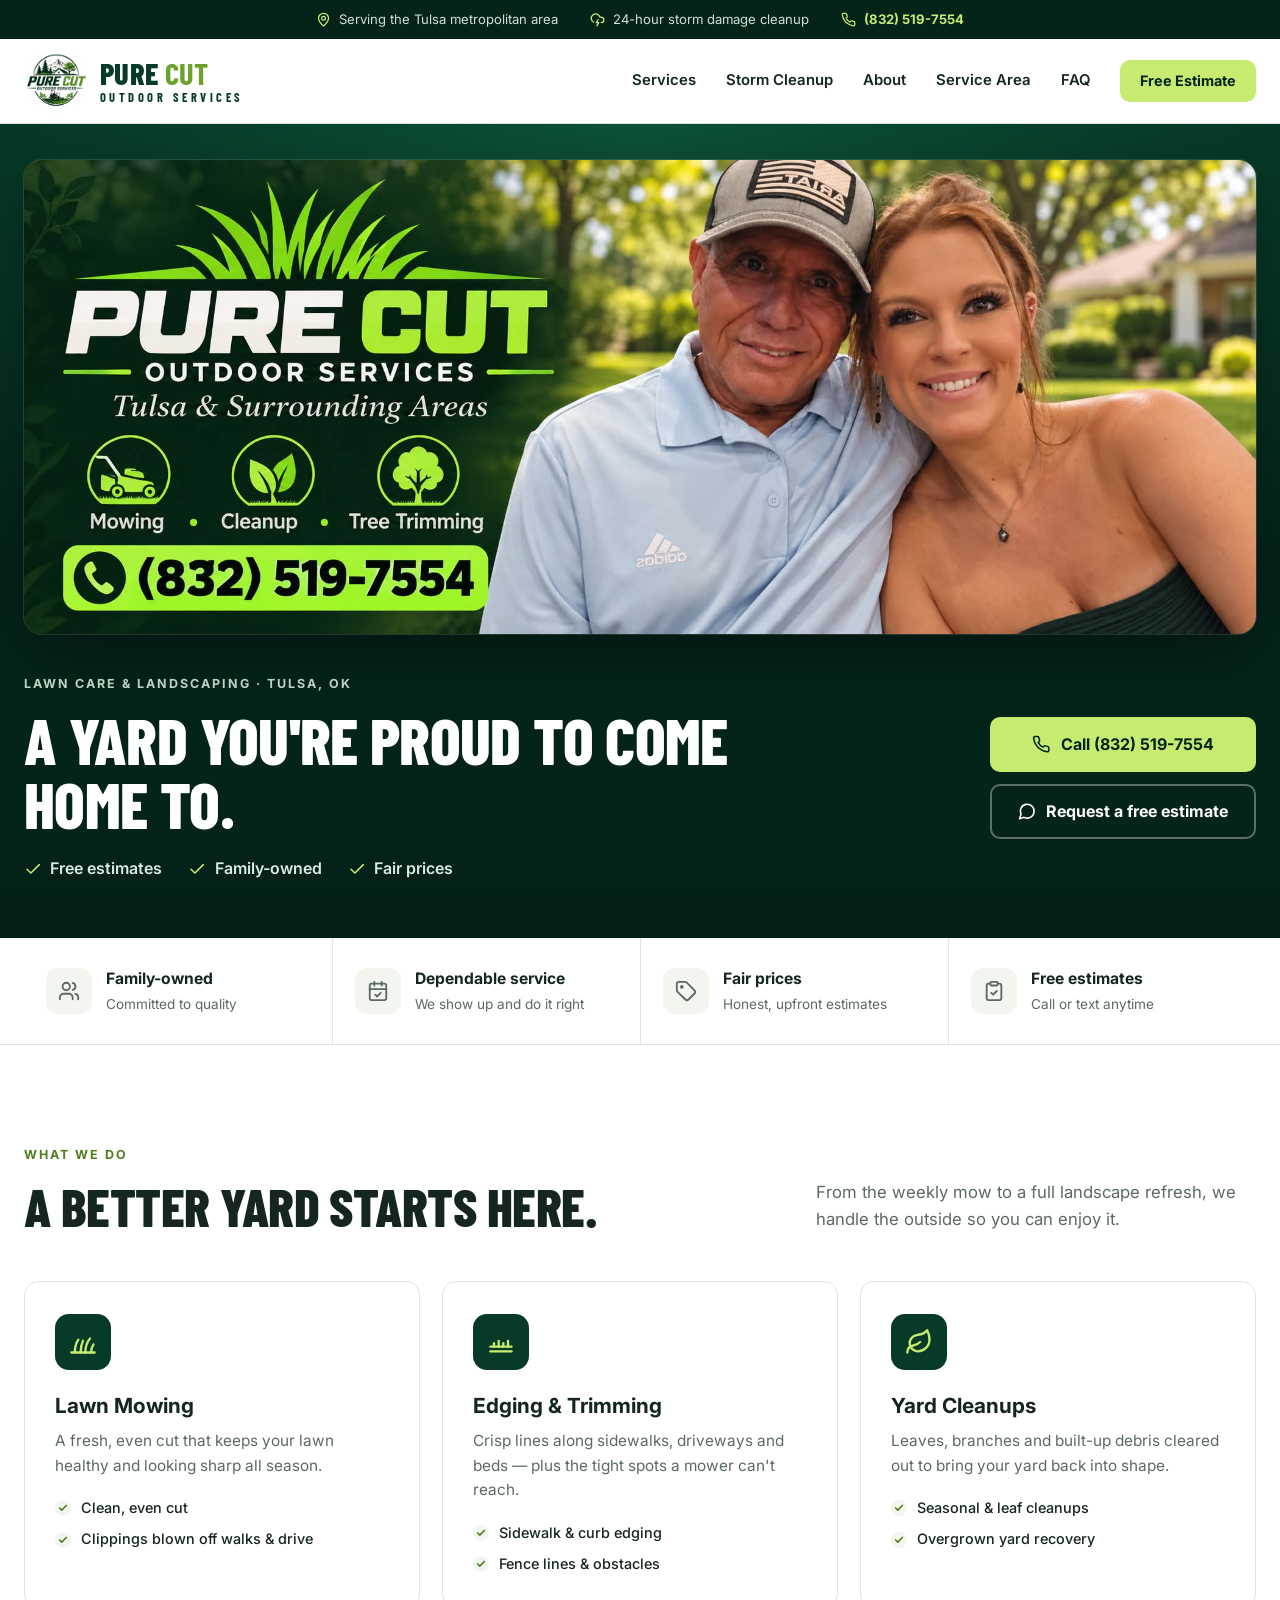
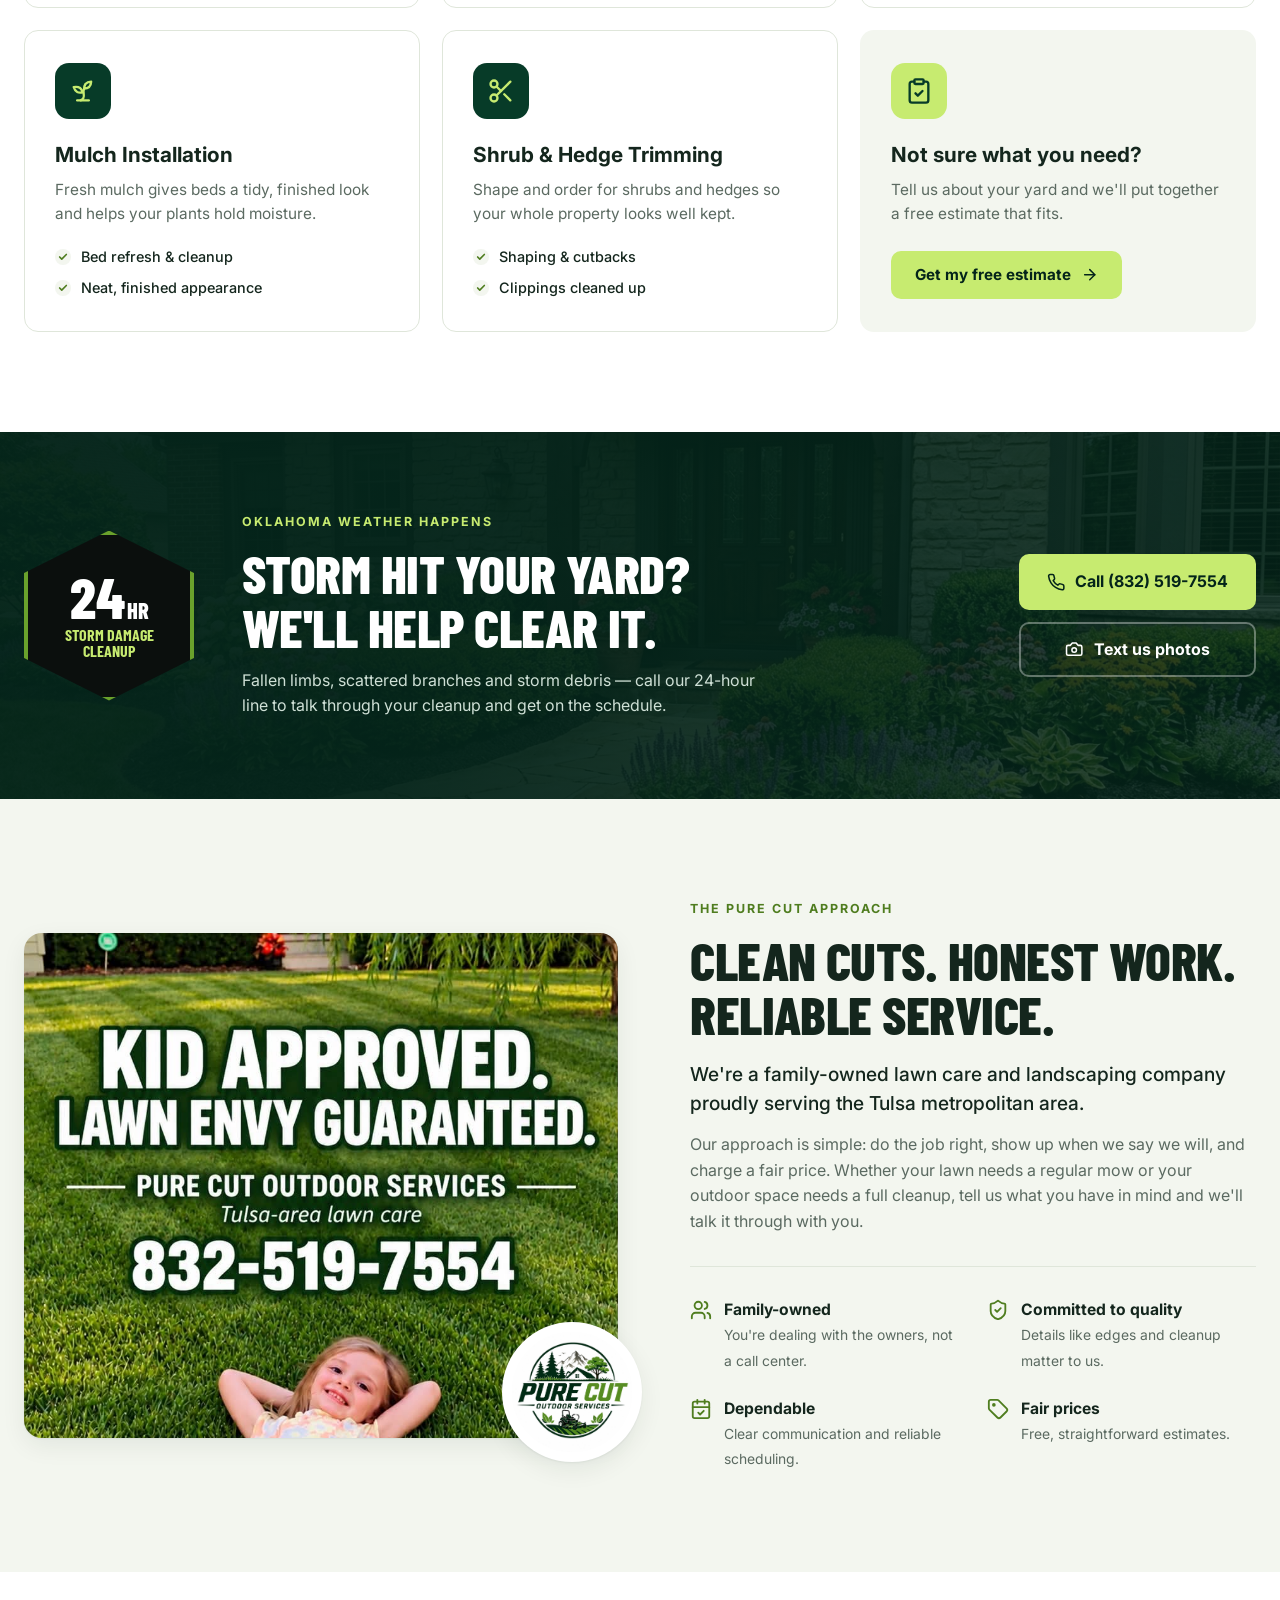
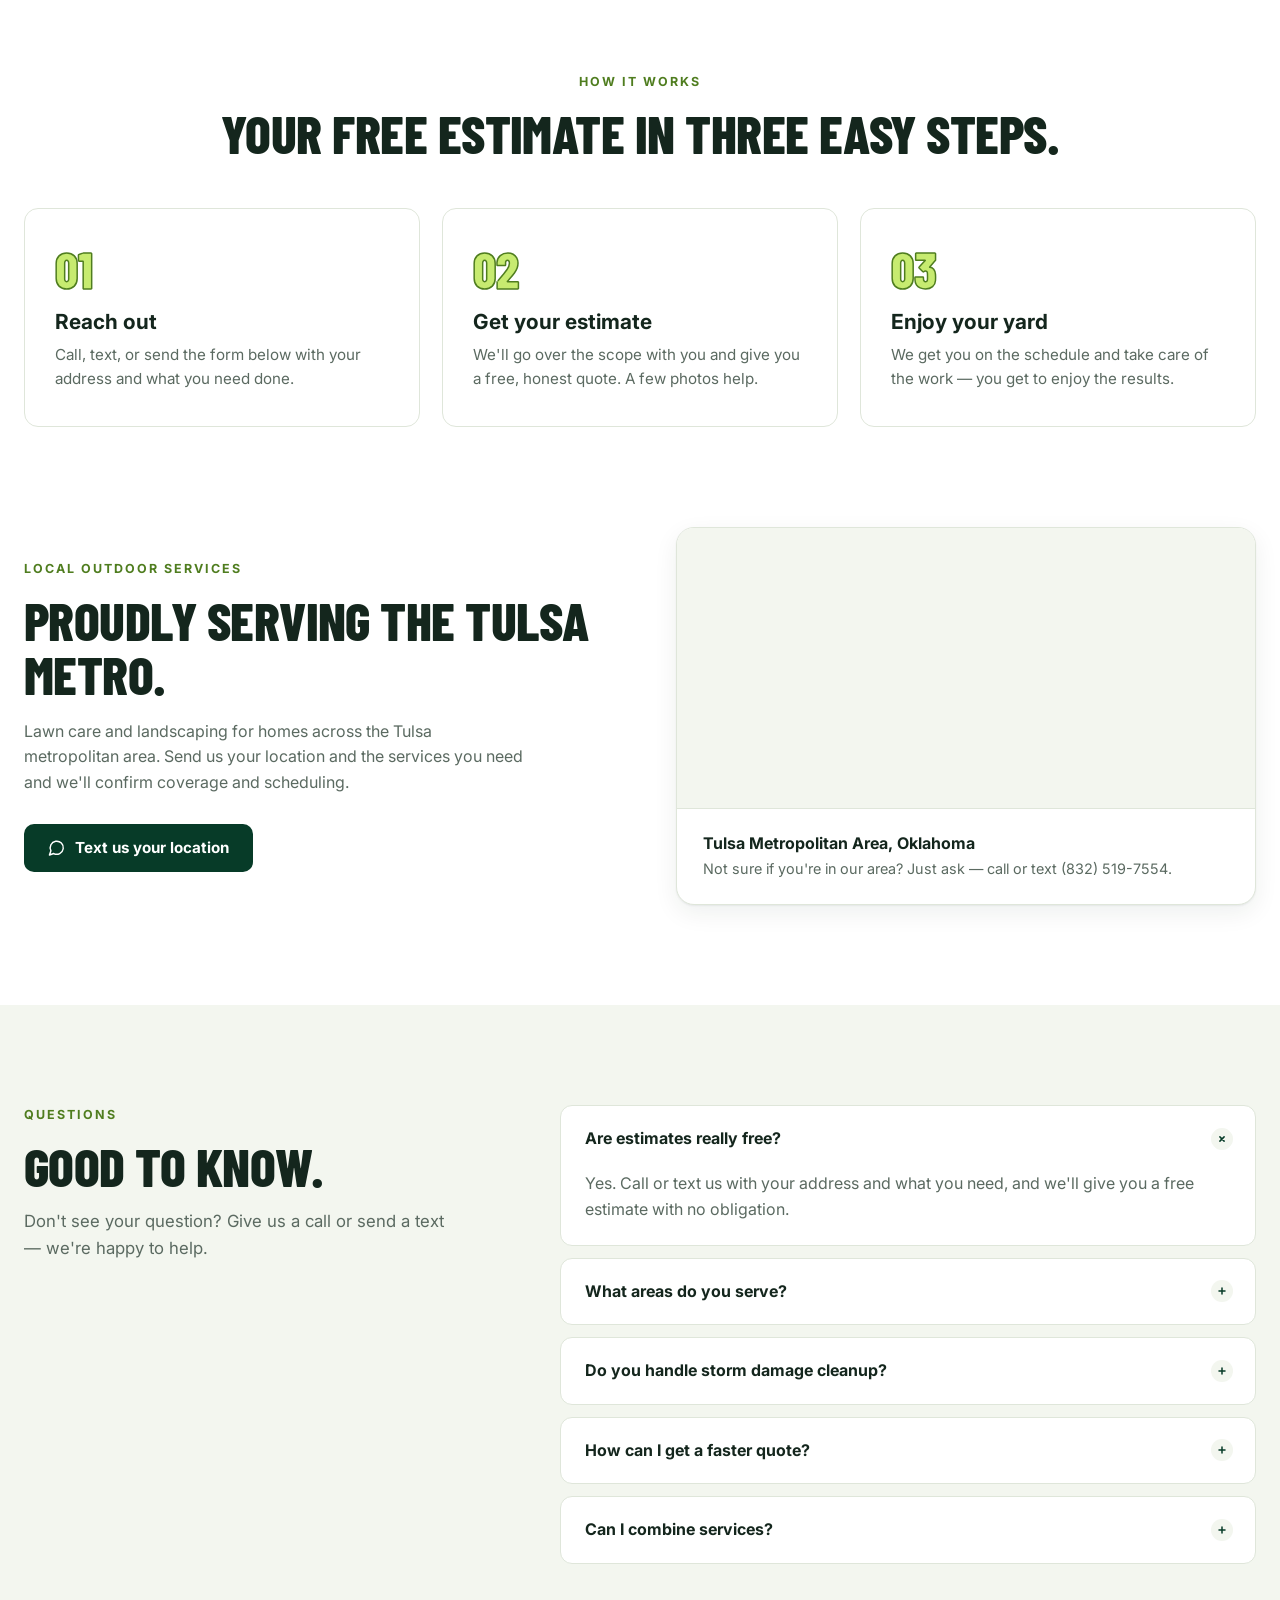
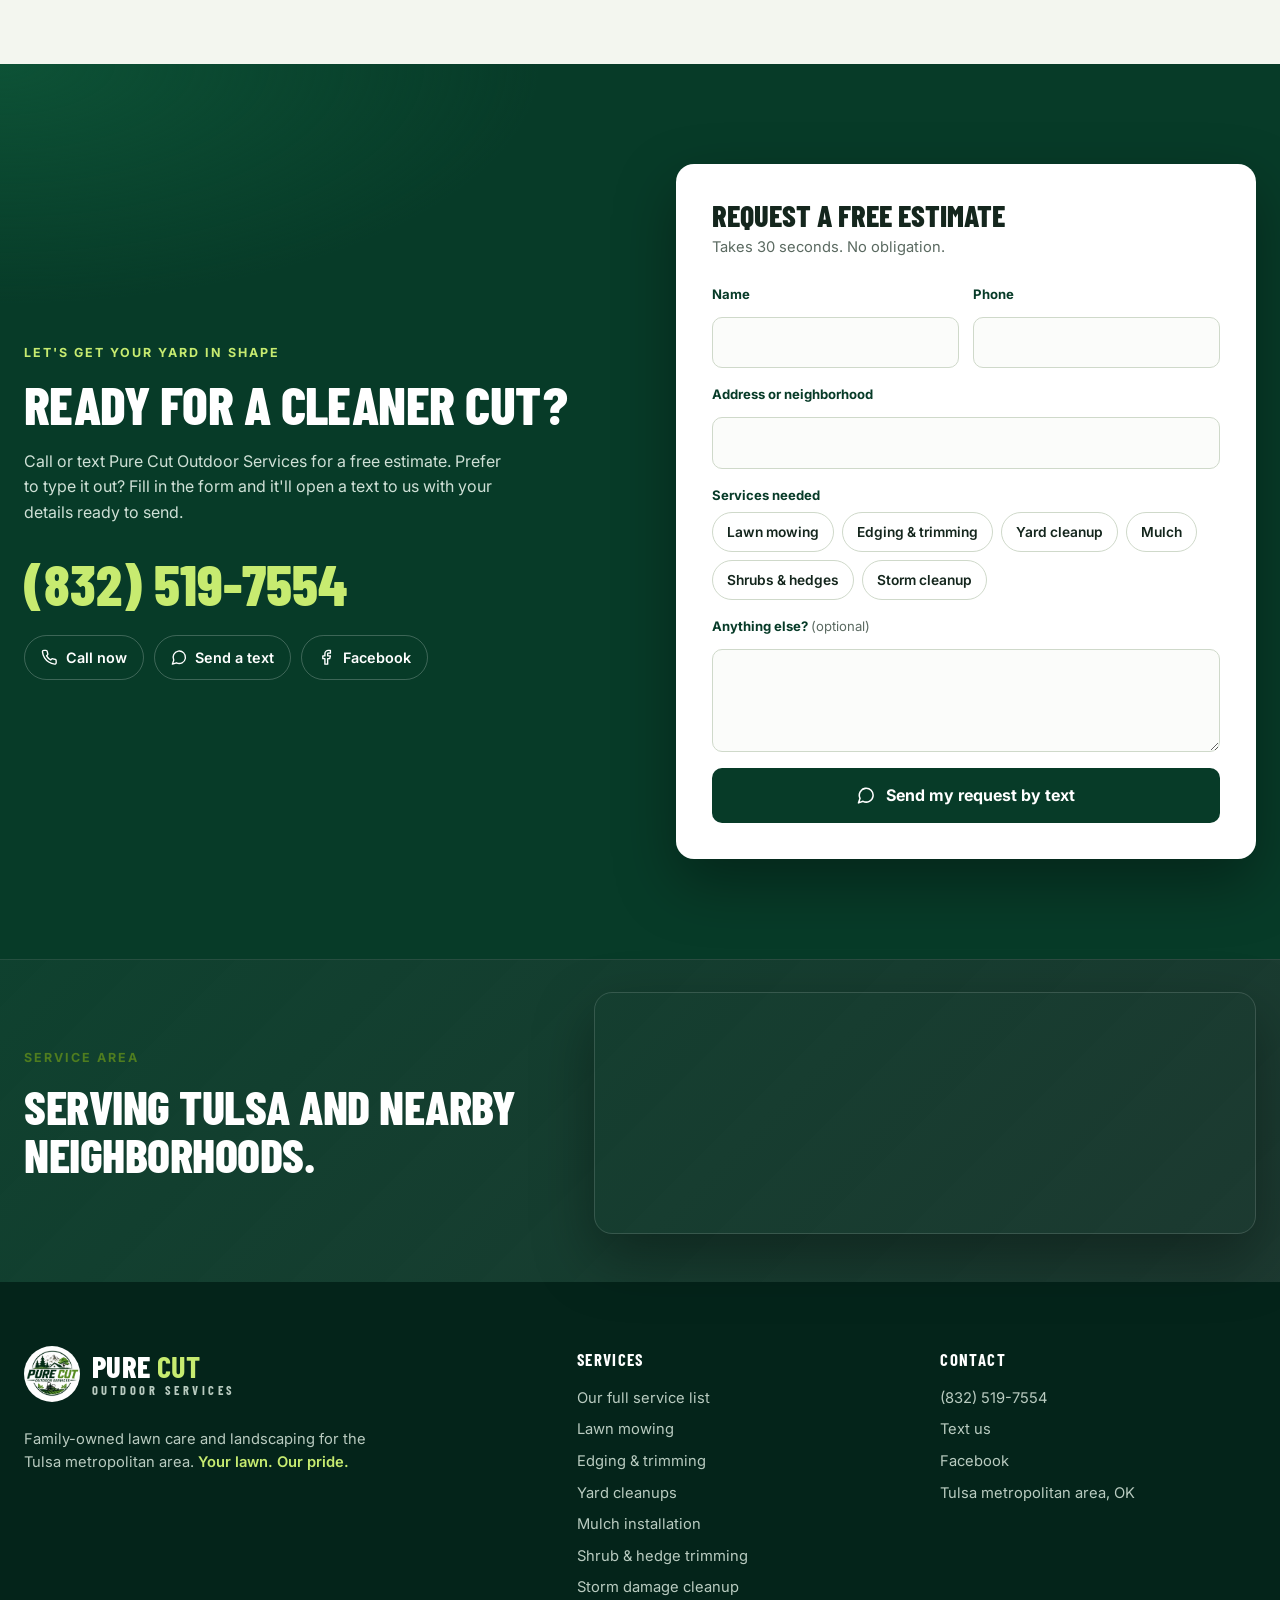
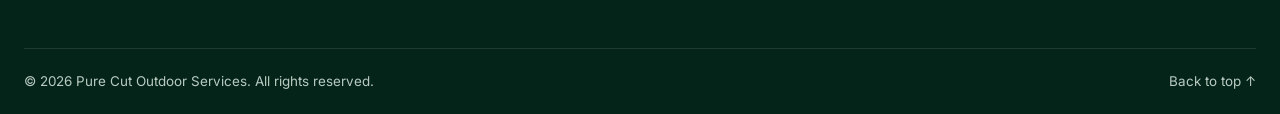
<file: index.html>
<!DOCTYPE html>
<html lang="en">
<head>
  <meta charset="UTF-8">
  <meta name="viewport" content="width=device-width, initial-scale=1">
  <meta name="theme-color" content="#073b28">
  <title>Pure Cut Outdoor Services | Lawn Care &amp; Landscaping in Tulsa, OK</title>
  <meta name="description" content="Family-owned lawn care and landscaping in the Tulsa metropolitan area. Mowing, edging, yard cleanups, mulch, hedge trimming and 24-hour storm damage cleanup. Call (832) 519-7554 for a free estimate.">
  <meta property="og:title" content="Pure Cut Outdoor Services | Tulsa Lawn Care">
  <meta property="og:description" content="Clean cuts. Honest work. Reliable service. Family-owned outdoor services for the Tulsa metropolitan area.">
  <meta property="og:type" content="website">
  <meta property="og:image" content="assets/pure-cut-services.png">
  <link rel="icon" href="assets/pure-cut-logo.jpg" type="image/jpeg">
  <link rel="preconnect" href="https://fonts.googleapis.com">
  <link rel="preconnect" href="https://fonts.gstatic.com" crossorigin>
  <link href="https://fonts.googleapis.com/css2?family=Barlow+Condensed:wght@600;700;800&family=Inter:wght@400;500;600;700&display=swap" rel="stylesheet">
  <style>.ico{width:1.15em;height:1.15em;flex:none;vertical-align:-.2em}</style>
  <link rel="stylesheet" href="styles.css?v=20261005c">
  <script src="script.js?v=20261005c" defer></script>
  <script type="application/ld+json">{"@context":"https://schema.org","@type":"LocalBusiness","name":"Pure Cut Outdoor Services","image":"assets/pure-cut-logo.jpg","description":"Family-owned lawn care and landscaping company serving the Tulsa metropolitan area.","telephone":"+1-832-519-7554","areaServed":{"@type":"Place","name":"Tulsa metropolitan area, Oklahoma"},"sameAs":["https://www.facebook.com/profile.php?id=61591013513155"],"hasOfferCatalog":{"@type":"OfferCatalog","name":"Outdoor services","itemListElement":[{"@type":"Offer","itemOffered":{"@type":"Service","name":"Lawn mowing"}},{"@type":"Offer","itemOffered":{"@type":"Service","name":"Edging and trimming"}},{"@type":"Offer","itemOffered":{"@type":"Service","name":"Yard cleanups"}},{"@type":"Offer","itemOffered":{"@type":"Service","name":"Mulch installation"}},{"@type":"Offer","itemOffered":{"@type":"Service","name":"Shrub and hedge trimming"}},{"@type":"Offer","itemOffered":{"@type":"Service","name":"Storm damage cleanup"}}]}}</script>
</head>
<body>
  <!-- Icon sprite -->
  <svg width="0" height="0" style="position:absolute" aria-hidden="true">
    <defs>
      <symbol id="i-phone" viewBox="0 0 24 24" fill="none" stroke="currentColor" stroke-width="2" stroke-linecap="round" stroke-linejoin="round"><path d="M22 16.92v3a2 2 0 0 1-2.18 2 19.79 19.79 0 0 1-8.63-3.07 19.5 19.5 0 0 1-6-6 19.79 19.79 0 0 1-3.07-8.67A2 2 0 0 1 4.11 2h3a2 2 0 0 1 2 1.72 12.84 12.84 0 0 0 .7 2.81 2 2 0 0 1-.45 2.11L8.09 9.91a16 16 0 0 0 6 6l1.27-1.27a2 2 0 0 1 2.11-.45 12.84 12.84 0 0 0 2.81.7A2 2 0 0 1 22 16.92z"/></symbol>
      <symbol id="i-message" viewBox="0 0 24 24" fill="none" stroke="currentColor" stroke-width="2" stroke-linecap="round" stroke-linejoin="round"><path d="M7.9 20A9 9 0 1 0 4 16.1L2 22Z"/></symbol>
      <symbol id="i-check" viewBox="0 0 24 24" fill="none" stroke="currentColor" stroke-width="2" stroke-linecap="round" stroke-linejoin="round"><polyline points="20 6 9 17 4 12"/></symbol>
      <symbol id="i-pin" viewBox="0 0 24 24" fill="none" stroke="currentColor" stroke-width="2" stroke-linecap="round" stroke-linejoin="round"><path d="M20 10c0 4.99-5.54 10.19-7.4 11.8a1 1 0 0 1-1.2 0C9.54 20.19 4 14.99 4 10a8 8 0 0 1 16 0"/><circle cx="12" cy="10" r="3"/></symbol>
      <symbol id="i-grass" viewBox="0 0 24 24" fill="none" stroke="currentColor" stroke-width="2" stroke-linecap="round" stroke-linejoin="round"><path d="M2 21h20"/><path d="M5 21c0-5 1-8 3-11"/><path d="M10 21c0-4 .5-7 2-10"/><path d="M14 21c0-6 1.5-9 4-12"/><path d="M19 21c0-3 .5-5 2-7"/></symbol>
      <symbol id="i-edge" viewBox="0 0 24 24" fill="none" stroke="currentColor" stroke-width="2" stroke-linecap="round" stroke-linejoin="round"><path d="M3 20h18"/><path d="M3 16h18"/><path d="M6 16v-3"/><path d="M10 16v-5"/><path d="M14 16v-3"/><path d="M18 16v-5"/></symbol>
      <symbol id="i-leaf" viewBox="0 0 24 24" fill="none" stroke="currentColor" stroke-width="2" stroke-linecap="round" stroke-linejoin="round"><path d="M11 20A7 7 0 0 1 9.8 6.1C15.5 5 17 4.48 19 2c1 2 2 4.18 2 8 0 5.5-4.78 10-10 10Z"/><path d="M2 21c0-3 1.85-5.36 5.08-6C9.5 14.52 12 13 13 12"/></symbol>
      <symbol id="i-sprout" viewBox="0 0 24 24" fill="none" stroke="currentColor" stroke-width="2" stroke-linecap="round" stroke-linejoin="round"><path d="M7 20h10"/><path d="M10 20c5.5-2.5.8-6.4 3-10"/><path d="M9.5 9.4c1.1.8 1.8 2.2 2.3 3.7-2 .4-3.5.4-4.8-.3-1.2-.6-2.3-1.9-3-4.2 2.8-.5 4.4 0 5.5.8z"/><path d="M14.1 6a7 7 0 0 0-1.1 4c1.9-.1 3.3-.6 4.3-1.4 1-1 1.6-2.3 1.7-4.6-2.7.1-4 1-4.9 2z"/></symbol>
      <symbol id="i-scissors" viewBox="0 0 24 24" fill="none" stroke="currentColor" stroke-width="2" stroke-linecap="round" stroke-linejoin="round"><circle cx="6" cy="6" r="3"/><path d="M8.12 8.12 12 12"/><path d="M20 4 8.12 15.88"/><circle cx="6" cy="18" r="3"/><path d="M14.8 14.8 20 20"/></symbol>
      <symbol id="i-storm" viewBox="0 0 24 24" fill="none" stroke="currentColor" stroke-width="2" stroke-linecap="round" stroke-linejoin="round"><path d="M6 16.33A7 7 0 1 1 15.71 8h1.79a4.5 4.5 0 0 1 .5 8.97"/><path d="m13 12-3 5h4l-3 5"/></symbol>
      <symbol id="i-users" viewBox="0 0 24 24" fill="none" stroke="currentColor" stroke-width="2" stroke-linecap="round" stroke-linejoin="round"><path d="M16 21v-2a4 4 0 0 0-4-4H6a4 4 0 0 0-4 4v2"/><circle cx="9" cy="7" r="4"/><path d="M22 21v-2a4 4 0 0 0-3-3.87"/><path d="M16 3.13a4 4 0 0 1 0 7.75"/></symbol>
      <symbol id="i-shield" viewBox="0 0 24 24" fill="none" stroke="currentColor" stroke-width="2" stroke-linecap="round" stroke-linejoin="round"><path d="M20 13c0 5-3.5 7.5-7.66 8.95a1 1 0 0 1-.67-.01C7.5 20.5 4 18 4 13V6a1 1 0 0 1 1-1c2 0 4.5-1.2 6.24-2.72a1.17 1.17 0 0 1 1.52 0C14.51 3.81 17 5 19 5a1 1 0 0 1 1 1z"/><path d="m9 12 2 2 4-4"/></symbol>
      <symbol id="i-clipboard" viewBox="0 0 24 24" fill="none" stroke="currentColor" stroke-width="2" stroke-linecap="round" stroke-linejoin="round"><rect width="8" height="4" x="8" y="2" rx="1"/><path d="M16 4h2a2 2 0 0 1 2 2v14a2 2 0 0 1-2 2H6a2 2 0 0 1-2-2V6a2 2 0 0 1 2-2h2"/><path d="m9 14 2 2 4-4"/></symbol>
      <symbol id="i-tag" viewBox="0 0 24 24" fill="none" stroke="currentColor" stroke-width="2" stroke-linecap="round" stroke-linejoin="round"><path d="M12.59 2.59A2 2 0 0 0 11.17 2H4a2 2 0 0 0-2 2v7.17a2 2 0 0 0 .59 1.42l8.7 8.7a2.43 2.43 0 0 0 3.42 0l6.58-6.58a2.43 2.43 0 0 0 0-3.42z"/><circle cx="7.5" cy="7.5" r="1"/></symbol>
      <symbol id="i-calendar" viewBox="0 0 24 24" fill="none" stroke="currentColor" stroke-width="2" stroke-linecap="round" stroke-linejoin="round"><path d="M8 2v4"/><path d="M16 2v4"/><rect width="18" height="18" x="3" y="4" rx="2"/><path d="M3 10h18"/><path d="m9 16 2 2 4-4"/></symbol>
      <symbol id="i-camera" viewBox="0 0 24 24" fill="none" stroke="currentColor" stroke-width="2" stroke-linecap="round" stroke-linejoin="round"><path d="M14.5 4h-5L7 7H4a2 2 0 0 0-2 2v9a2 2 0 0 0 2 2h16a2 2 0 0 0 2-2V9a2 2 0 0 0-2-2h-3l-2.5-3z"/><circle cx="12" cy="13" r="3"/></symbol>
      <symbol id="i-facebook" viewBox="0 0 24 24" fill="none" stroke="currentColor" stroke-width="2" stroke-linecap="round" stroke-linejoin="round"><path d="M18 2h-3a5 5 0 0 0-5 5v3H7v4h3v8h4v-8h3l1-4h-4V7a1 1 0 0 1 1-1h3z"/></symbol>
      <symbol id="i-arrow" viewBox="0 0 24 24" fill="none" stroke="currentColor" stroke-width="2" stroke-linecap="round" stroke-linejoin="round"><path d="M5 12h14"/><path d="m12 5 7 7-7 7"/></symbol>
    </defs>
  </svg>

  <a class="skip-link" href="#main">Skip to content</a>

  <div class="topbar">
    <div class="container topbar-inner">
      <span class="topbar-item"><svg class="ico"><use href="#i-pin"/></svg>Serving the Tulsa metropolitan area</span>
      <span class="topbar-item hide-sm"><svg class="ico"><use href="#i-storm"/></svg>24-hour storm damage cleanup</span>
      <a class="topbar-item topbar-phone" href="tel:+18325197554"><svg class="ico"><use href="#i-phone"/></svg>(832) 519-7554</a>
    </div>
  </div>

  <header class="header">
    <div class="container header-inner">
      <a class="brand" href="#top" aria-label="Pure Cut Outdoor Services home">
        <img class="brand-logo" src="assets/pure-cut-logo.jpg" alt="" width="64" height="64">
        <span class="brand-text">
          <span class="brand-name">PURE <b>CUT</b></span>
          <span class="brand-sub">OUTDOOR SERVICES</span>
        </span>
      </a>

      <button class="menu-toggle" type="button" aria-controls="navigation" aria-expanded="false" aria-label="Open menu">
        <span></span><span></span><span></span>
      </button>

      <nav id="navigation" aria-label="Main navigation">
        <a href="services.html">Services</a>
        <a href="#storm">Storm Cleanup</a>
        <a href="#about">About</a>
        <a href="#service-area">Service Area</a>
        <a href="#faq">FAQ</a>
        <a href="#contact" class="btn btn-primary btn-sm">Free Estimate</a>
      </nav>
    </div>
  </header>

  <main id="main">
    <!-- HERO -->
    <section class="hero" id="top">
      <div class="container">
        <div class="hero-banner">
          <img src="new%20hero.jpg" alt="Pure Cut Outdoor Services founder with family member smiling outdoors in front of a landscaped home." width="1935" height="812" fetchpriority="high">
        </div>

        <div class="hero-bar">
          <div class="hero-copy">
            <p class="eyebrow eyebrow-light">Lawn care &amp; landscaping · Tulsa, OK</p>
            <h1>A yard you're proud to come home to.</h1>
            <ul class="hero-checks">
              <li><svg class="ico"><use href="#i-check"/></svg>Free estimates</li>
              <li><svg class="ico"><use href="#i-check"/></svg>Family-owned</li>
              <li><svg class="ico"><use href="#i-check"/></svg>Fair prices</li>
            </ul>
          </div>
          <div class="hero-cta">
            <a href="tel:+18325197554" class="btn btn-primary btn-lg"><svg class="ico"><use href="#i-phone"/></svg>Call (832) 519-7554</a>
            <a href="#contact" class="btn btn-ghost btn-lg"><svg class="ico"><use href="#i-message"/></svg>Request a free estimate</a>
          </div>
        </div>
      </div>
    </section>

    <!-- TRUST STRIP -->
    <section class="trust" aria-label="Why Pure Cut">
      <div class="container trust-grid">
        <div class="trust-item"><span class="trust-ico"><svg class="ico"><use href="#i-users"/></svg></span><div><strong>Family-owned</strong><span>Committed to quality</span></div></div>
        <div class="trust-item"><span class="trust-ico"><svg class="ico"><use href="#i-calendar"/></svg></span><div><strong>Dependable service</strong><span>We show up and do it right</span></div></div>
        <div class="trust-item"><span class="trust-ico"><svg class="ico"><use href="#i-tag"/></svg></span><div><strong>Fair prices</strong><span>Honest, upfront estimates</span></div></div>
        <div class="trust-item"><span class="trust-ico"><svg class="ico"><use href="#i-clipboard"/></svg></span><div><strong>Free estimates</strong><span>Call or text anytime</span></div></div>
      </div>
    </section>

    <!-- SERVICES -->
    <section id="services" class="section">
      <div class="container">
        <div class="section-head">
          <div>
            <p class="eyebrow">What we do</p>
            <h2>A better yard starts here.</h2>
          </div>
          <p class="section-lead">From the weekly mow to a full landscape refresh, we handle the outside so you can enjoy it.</p>
        </div>

        <div class="services-grid">
          <article class="service-card">
            <span class="service-ico"><svg class="ico"><use href="#i-grass"/></svg></span>
            <h3>Lawn Mowing</h3>
            <p>A fresh, even cut that keeps your lawn healthy and looking sharp all season.</p>
            <ul class="ticks">
              <li>Clean, even cut</li>
              <li>Clippings blown off walks &amp; drive</li>
            </ul>
          </article>

          <article class="service-card">
            <span class="service-ico"><svg class="ico"><use href="#i-edge"/></svg></span>
            <h3>Edging &amp; Trimming</h3>
            <p>Crisp lines along sidewalks, driveways and beds — plus the tight spots a mower can't reach.</p>
            <ul class="ticks">
              <li>Sidewalk &amp; curb edging</li>
              <li>Fence lines &amp; obstacles</li>
            </ul>
          </article>

          <article class="service-card">
            <span class="service-ico"><svg class="ico"><use href="#i-leaf"/></svg></span>
            <h3>Yard Cleanups</h3>
            <p>Leaves, branches and built-up debris cleared out to bring your yard back into shape.</p>
            <ul class="ticks">
              <li>Seasonal &amp; leaf cleanups</li>
              <li>Overgrown yard recovery</li>
            </ul>
          </article>

          <article class="service-card">
            <span class="service-ico"><svg class="ico"><use href="#i-sprout"/></svg></span>
            <h3>Mulch Installation</h3>
            <p>Fresh mulch gives beds a tidy, finished look and helps your plants hold moisture.</p>
            <ul class="ticks">
              <li>Bed refresh &amp; cleanup</li>
              <li>Neat, finished appearance</li>
            </ul>
          </article>

          <article class="service-card">
            <span class="service-ico"><svg class="ico"><use href="#i-scissors"/></svg></span>
            <h3>Shrub &amp; Hedge Trimming</h3>
            <p>Shape and order for shrubs and hedges so your whole property looks well kept.</p>
            <ul class="ticks">
              <li>Shaping &amp; cutbacks</li>
              <li>Clippings cleaned up</li>
            </ul>
          </article>

          <article class="service-card service-card-cta">
            <span class="service-ico"><svg class="ico"><use href="#i-clipboard"/></svg></span>
            <h3>Not sure what you need?</h3>
            <p>Tell us about your yard and we'll put together a free estimate that fits.</p>
            <a href="#contact" class="btn btn-primary">Get my free estimate<svg class="ico"><use href="#i-arrow"/></svg></a>
          </article>
        </div>
      </div>
    </section>

    <!-- STORM -->
    <section id="storm" class="storm">
      <div class="container storm-inner">
        <div class="storm-badge">
          <span class="storm-hours">24<small>HR</small></span>
          <span class="storm-label">Storm damage<br>cleanup</span>
        </div>
        <div class="storm-copy">
          <p class="eyebrow eyebrow-lime">Oklahoma weather happens</p>
          <h2>Storm hit your yard?<br>We'll help clear it.</h2>
          <p>Fallen limbs, scattered branches and storm debris — call our 24-hour line to talk through your cleanup and get on the schedule.</p>
        </div>
        <div class="storm-cta">
          <a href="tel:+18325197554" class="btn btn-primary btn-lg"><svg class="ico"><use href="#i-phone"/></svg>Call (832) 519-7554</a>
          <a href="sms:+18325197554" class="btn btn-ghost btn-lg"><svg class="ico"><use href="#i-camera"/></svg>Text us photos</a>
        </div>
      </div>
    </section>

    <!-- ABOUT -->
    <section id="about" class="section about">
      <div class="container about-grid">
        <div class="about-media">
          <img src="6cc2a136-cbce-4133-9de7-bebc35e74de1.jpg" alt="Kid-approved, well-kept lawn in a Tulsa neighborhood" width="1376" height="768" loading="lazy">
          <div class="about-logo-card">
            <img src="assets/pure-cut-logo.jpg" alt="Pure Cut Outdoor Services logo" width="120" height="120" loading="lazy">
          </div>
        </div>
        <div class="about-copy">
          <p class="eyebrow">The Pure Cut approach</p>
          <h2>Clean cuts. Honest work. Reliable service.</h2>
          <p class="lead">We're a family-owned lawn care and landscaping company proudly serving the Tulsa metropolitan area.</p>
          <p>Our approach is simple: do the job right, show up when we say we will, and charge a fair price. Whether your lawn needs a regular mow or your outdoor space needs a full cleanup, tell us what you have in mind and we'll talk it through with you.</p>
          <div class="values">
            <div class="value"><svg class="ico"><use href="#i-users"/></svg><div><strong>Family-owned</strong><span>You're dealing with the owners, not a call center.</span></div></div>
            <div class="value"><svg class="ico"><use href="#i-shield"/></svg><div><strong>Committed to quality</strong><span>Details like edges and cleanup matter to us.</span></div></div>
            <div class="value"><svg class="ico"><use href="#i-calendar"/></svg><div><strong>Dependable</strong><span>Clear communication and reliable scheduling.</span></div></div>
            <div class="value"><svg class="ico"><use href="#i-tag"/></svg><div><strong>Fair prices</strong><span>Free, straightforward estimates.</span></div></div>
          </div>
        </div>
      </div>
    </section>

    <!-- PROCESS -->
    <section class="section process">
      <div class="container">
        <div class="section-head section-head-center">
          <p class="eyebrow">How it works</p>
          <h2>Your free estimate in three easy steps.</h2>
        </div>
        <ol class="steps">
          <li class="step">
            <span class="step-num">01</span>
            <h3>Reach out</h3>
            <p>Call, text, or send the form below with your address and what you need done.</p>
          </li>
          <li class="step">
            <span class="step-num">02</span>
            <h3>Get your estimate</h3>
            <p>We'll go over the scope with you and give you a free, honest quote. A few photos help.</p>
          </li>
          <li class="step">
            <span class="step-num">03</span>
            <h3>Enjoy your yard</h3>
            <p>We get you on the schedule and take care of the work — you get to enjoy the results.</p>
          </li>
        </ol>
      </div>
    </section>

    <!-- SERVICE AREA -->
    <section id="service-area" class="section area">
      <div class="container area-grid">
        <div class="area-copy">
          <p class="eyebrow">Local outdoor services</p>
          <h2>Proudly serving the Tulsa metro.</h2>
          <p>Lawn care and landscaping for homes across the Tulsa metropolitan area. Send us your location and the services you need and we'll confirm coverage and scheduling.</p>
          <a class="btn btn-dark" href="sms:+18325197554"><svg class="ico"><use href="#i-message"/></svg>Text us your location</a>
        </div>
        <div class="area-card">
          <div class="area-map">
            <iframe
              title="Map of the Tulsa metropolitan area"
              src="https://www.google.com/maps?q=Tulsa%20OK&z=10&output=embed"
              loading="lazy"
              referrerpolicy="no-referrer-when-downgrade"
              allowfullscreen>
            </iframe>
          </div>
          <div class="area-card-body">
            <strong>Tulsa Metropolitan Area, Oklahoma</strong>
            <span>Not sure if you're in our area? Just ask — call or text (832) 519-7554.</span>
          </div>
        </div>
      </div>
    </section>

    <!-- FAQ -->
    <section id="faq" class="section faq">
      <div class="container faq-grid">
        <div>
          <p class="eyebrow">Questions</p>
          <h2>Good to know.</h2>
          <p class="section-lead">Don't see your question? Give us a call or send a text — we're happy to help.</p>
        </div>
        <div class="faq-list">
          <details class="faq-item" open>
            <summary>Are estimates really free?</summary>
            <p>Yes. Call or text us with your address and what you need, and we'll give you a free estimate with no obligation.</p>
          </details>
          <details class="faq-item">
            <summary>What areas do you serve?</summary>
            <p>We serve the Tulsa metropolitan area. Send us your location and we'll confirm coverage and scheduling.</p>
          </details>
          <details class="faq-item">
            <summary>Do you handle storm damage cleanup?</summary>
            <p>Yes. We offer 24-hour storm damage cleanup contact. Call (832) 519-7554 to discuss your cleanup and current availability.</p>
          </details>
          <details class="faq-item">
            <summary>How can I get a faster quote?</summary>
            <p>Text us a few photos of your yard along with your address and the services you're interested in. It helps us understand the job right away.</p>
          </details>
          <details class="faq-item">
            <summary>Can I combine services?</summary>
            <p>Absolutely. Many customers pair mowing with edging, hedge trimming or a mulch refresh. Tell us everything you'd like done and we'll put it in one estimate.</p>
          </details>
        </div>
      </div>
    </section>

    <!-- CONTACT -->
    <section id="contact" class="contact">
      <div class="container contact-grid">
        <div class="contact-copy">
          <p class="eyebrow eyebrow-lime">Let's get your yard in shape</p>
          <h2>Ready for a cleaner cut?</h2>
          <p>Call or text Pure Cut Outdoor Services for a free estimate. Prefer to type it out? Fill in the form and it'll open a text to us with your details ready to send.</p>

          <a class="contact-phone" href="tel:+18325197554">(832) 519-7554</a>

          <div class="contact-links">
            <a class="contact-link" href="tel:+18325197554"><svg class="ico"><use href="#i-phone"/></svg>Call now</a>
            <a class="contact-link" href="sms:+18325197554"><svg class="ico"><use href="#i-message"/></svg>Send a text</a>
            <a class="contact-link" href="https://www.facebook.com/profile.php?id=61591013513155" target="_blank" rel="noopener noreferrer"><svg class="ico"><use href="#i-facebook"/></svg>Facebook</a>
          </div>
        </div>

        <div class="form-card">
          <h3>Request a free estimate</h3>
          <p class="form-sub">Takes 30 seconds. No obligation.</p>
          <form id="estimate-form" class="estimate-form" novalidate>
            <div class="field-row">
              <label class="field">
                <span>Name</span>
                <input type="text" name="name" autocomplete="name" required>
              </label>
              <label class="field">
                <span>Phone</span>
                <input type="tel" name="phone" autocomplete="tel" required>
              </label>
            </div>
            <label class="field">
              <span>Address or neighborhood</span>
              <input type="text" name="address" autocomplete="street-address" required>
            </label>
            <fieldset class="field">
              <legend>Services needed</legend>
              <div class="chips">
                <label class="chip"><input type="checkbox" name="service" value="Lawn mowing"><span>Lawn mowing</span></label>
                <label class="chip"><input type="checkbox" name="service" value="Edging & trimming"><span>Edging &amp; trimming</span></label>
                <label class="chip"><input type="checkbox" name="service" value="Yard cleanup"><span>Yard cleanup</span></label>
                <label class="chip"><input type="checkbox" name="service" value="Mulch"><span>Mulch</span></label>
                <label class="chip"><input type="checkbox" name="service" value="Shrub & hedge trimming"><span>Shrubs &amp; hedges</span></label>
                <label class="chip"><input type="checkbox" name="service" value="Storm cleanup"><span>Storm cleanup</span></label>
              </div>
            </fieldset>
            <label class="field">
              <span>Anything else? <em>(optional)</em></span>
              <textarea name="notes" rows="3"></textarea>
            </label>
            <p class="form-error" id="form-error" role="alert" hidden>Please add your name, phone and address.</p>
            <button type="submit" class="btn btn-dark btn-lg btn-block"><svg class="ico"><use href="#i-message"/></svg>Send my request by text</button>
            <p class="form-note" id="form-note" hidden>Your messaging app should open with your request filled in — just hit send. If it didn't open, call or text <a href="tel:+18325197554">(832) 519-7554</a>.</p>
          </form>
        </div>
      </div>
    </section>
  </main>

  <section class="map-banner" aria-label="Service area map banner">
    <div class="container map-banner-inner">
      <div class="map-banner-copy">
        <p class="eyebrow">Service area</p>
        <h2>Serving Tulsa and nearby neighborhoods.</h2>
      </div>
      <div class="map-banner-frame">
        <iframe
          title="Map of Tulsa metro service area"
          src="https://www.google.com/maps?q=Tulsa%20OK&z=11&output=embed"
          loading="lazy"
          referrerpolicy="no-referrer-when-downgrade"
          allowfullscreen>
        </iframe>
      </div>
    </div>
  </section>

  <footer class="footer">
    <div class="container footer-grid">
      <div class="footer-brand">
        <a class="brand brand-light" href="#top">
          <img class="brand-logo" src="assets/pure-cut-logo.jpg" alt="" width="56" height="56" loading="lazy">
          <span class="brand-text">
            <span class="brand-name">PURE <b>CUT</b></span>
            <span class="brand-sub">OUTDOOR SERVICES</span>
          </span>
        </a>
        <p>Family-owned lawn care and landscaping for the Tulsa metropolitan area. <em>Your lawn. Our pride.</em></p>
      </div>
      <div>
        <h4>Services</h4>
        <ul>
          <li><a href="services.html">Our full service list</a></li>
          <li><a href="#services">Lawn mowing</a></li>
          <li><a href="#services">Edging &amp; trimming</a></li>
          <li><a href="#services">Yard cleanups</a></li>
          <li><a href="#services">Mulch installation</a></li>
          <li><a href="#services">Shrub &amp; hedge trimming</a></li>
          <li><a href="#storm">Storm damage cleanup</a></li>
        </ul>
      </div>
      <div>
        <h4>Contact</h4>
        <ul>
          <li><a href="tel:+18325197554">(832) 519-7554</a></li>
          <li><a href="sms:+18325197554">Text us</a></li>
          <li><a href="https://www.facebook.com/profile.php?id=61591013513155" target="_blank" rel="noopener noreferrer">Facebook</a></li>
          <li>Tulsa metropolitan area, OK</li>
        </ul>
      </div>
    </div>
    <div class="container footer-bottom">
      <span>© <span id="year">2026</span> Pure Cut Outdoor Services. All rights reserved.</span>
      <a href="#top">Back to top ↑</a>
    </div>
  </footer>

  <div class="mobile-bar" aria-label="Quick contact">
    <a href="tel:+18325197554" class="mobile-bar-call"><svg class="ico"><use href="#i-phone"/></svg>Call</a>
    <a href="sms:+18325197554" class="mobile-bar-text"><svg class="ico"><use href="#i-message"/></svg>Text</a>
    <a href="#contact" class="mobile-bar-quote">Free Estimate</a>
  </div>
</body>
</html>
</file>
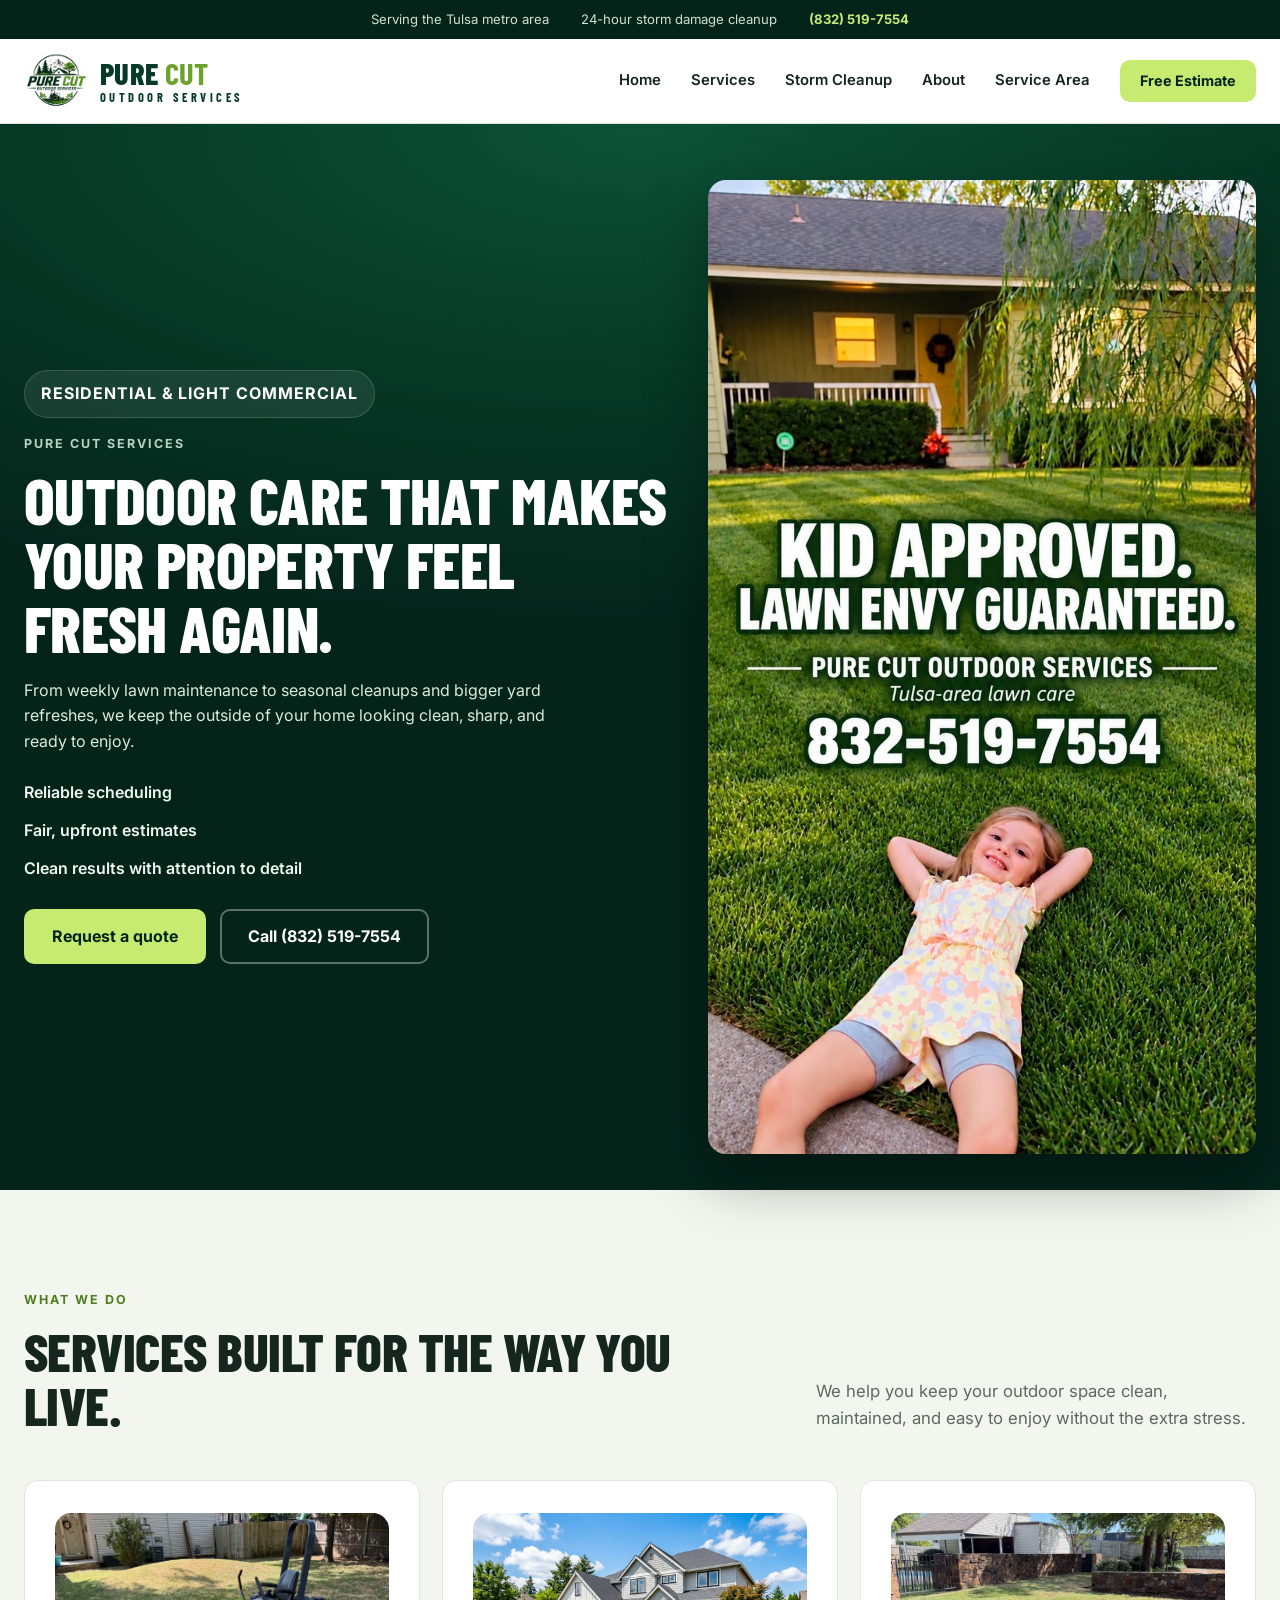
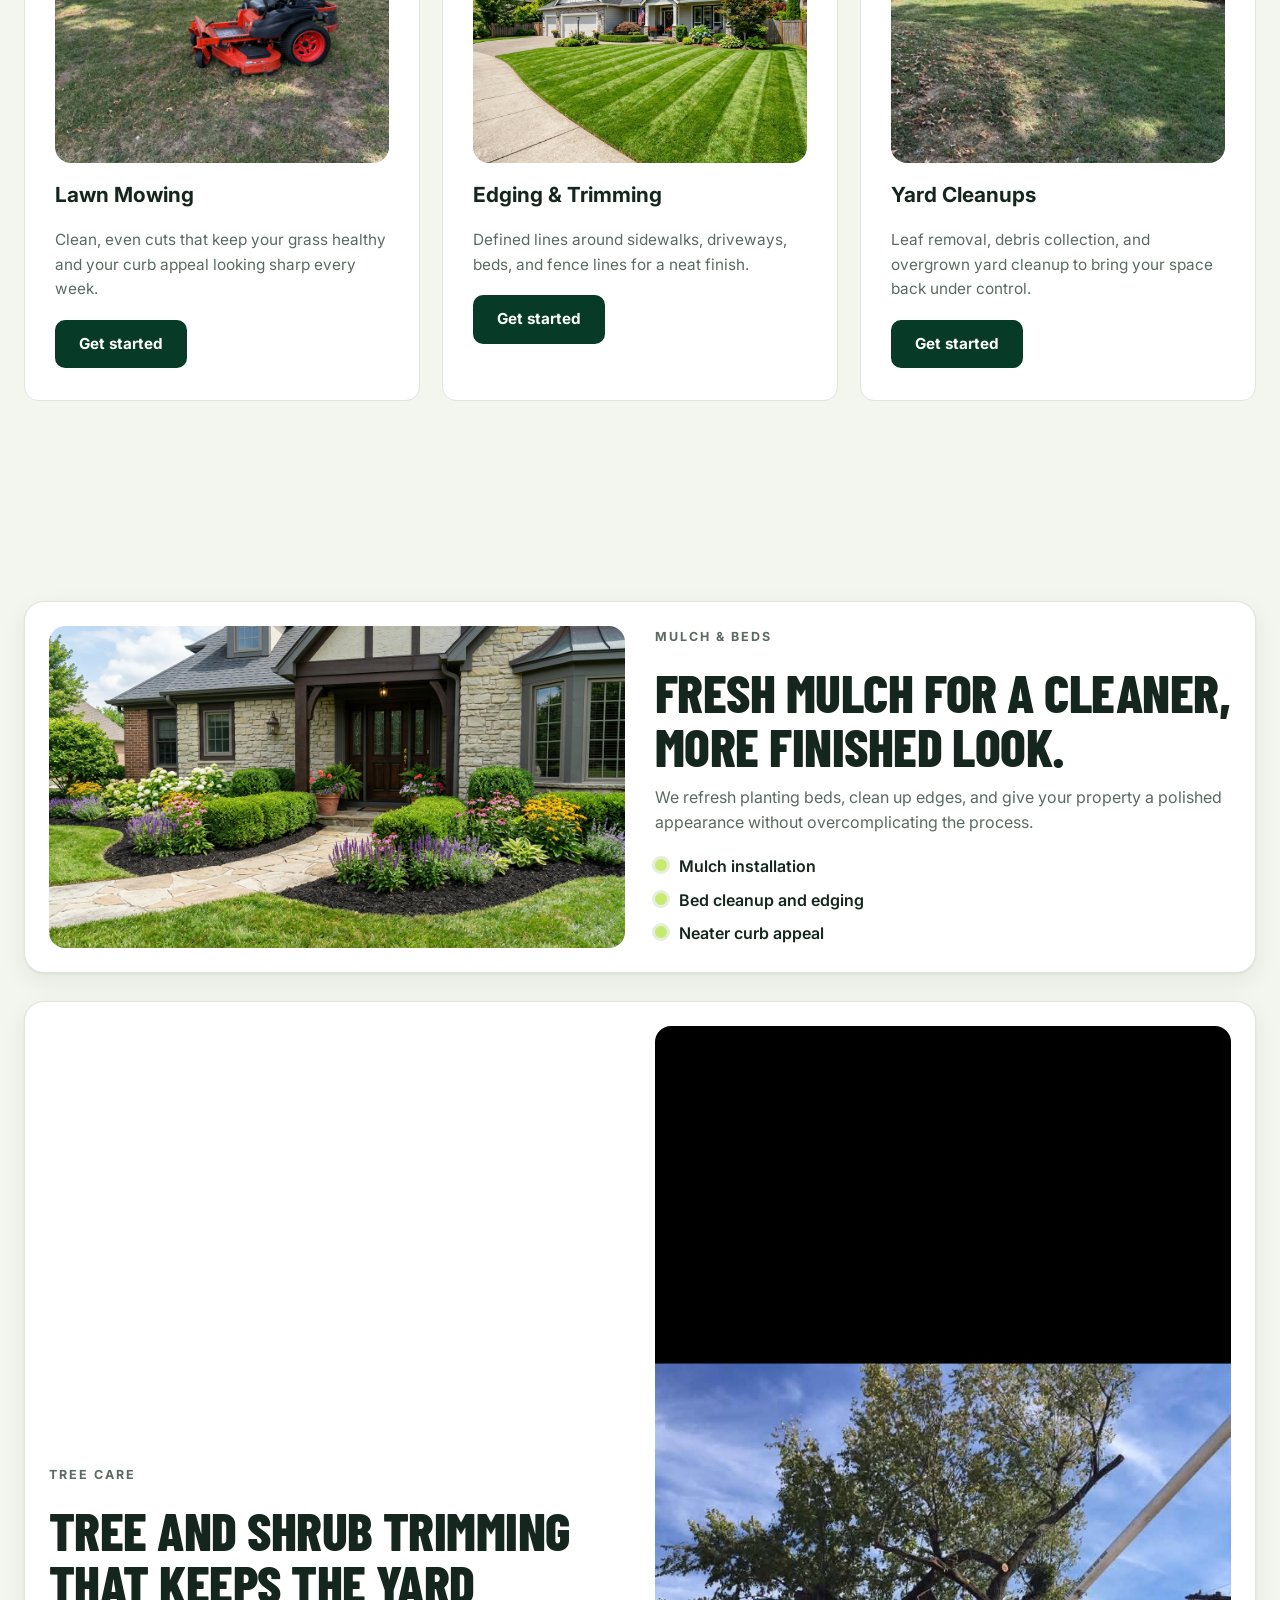
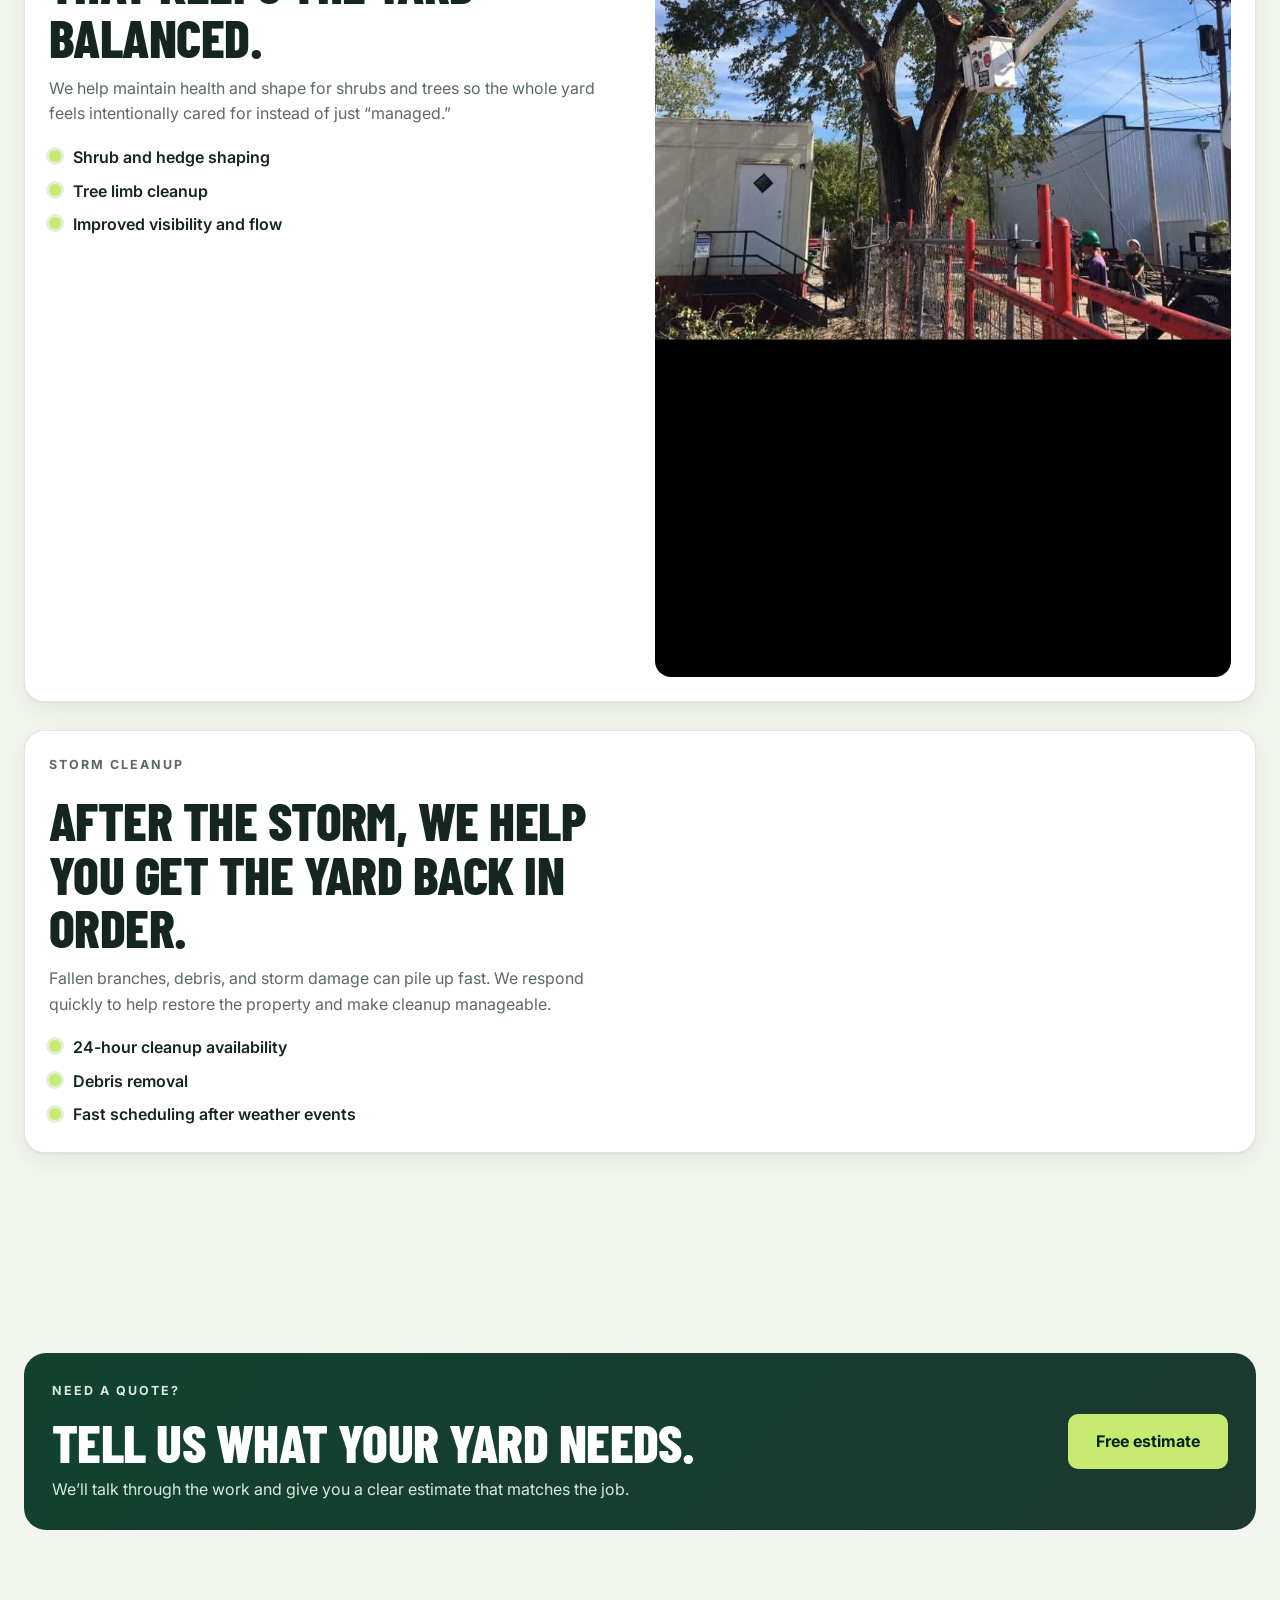
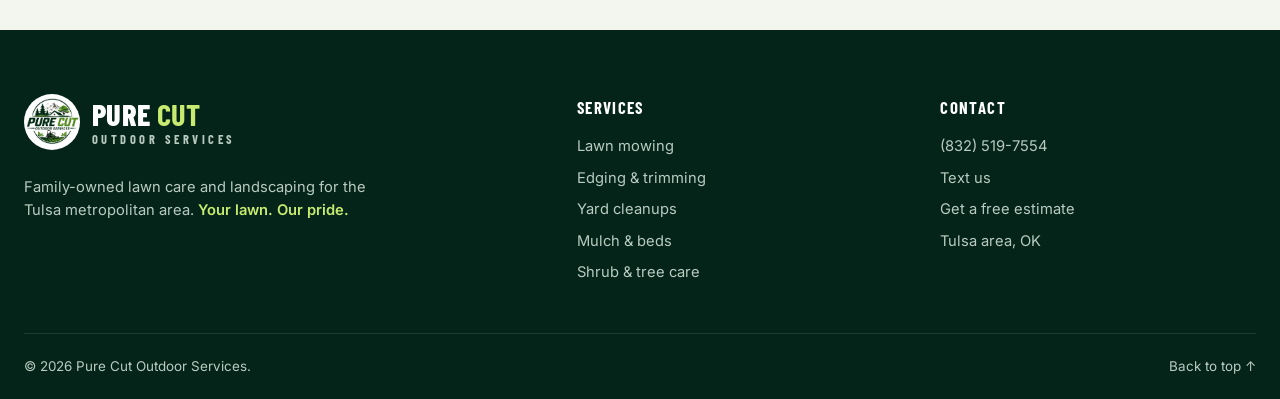
<file: services.html>
<!DOCTYPE html>
<html lang="en">
<head>
  <meta charset="UTF-8">
  <meta name="viewport" content="width=device-width, initial-scale=1">
  <meta name="theme-color" content="#073b28">
  <title>Services | Pure Cut Outdoor Services</title>
  <meta name="description" content="Pure Cut Outdoor Services offers mowing, edging, yard cleanups, mulch, shrub trimming, and storm cleanup for homes in the Tulsa metro area.">
  <link rel="icon" href="assets/pure-cut-logo.jpg" type="image/jpeg">
  <link rel="preconnect" href="https://fonts.googleapis.com">
  <link rel="preconnect" href="https://fonts.gstatic.com" crossorigin>
  <link href="https://fonts.googleapis.com/css2?family=Barlow+Condensed:wght@600;700;800&family=Inter:wght@400;500;600;700&display=swap" rel="stylesheet">
  <link rel="stylesheet" href="styles.css?v=20261010-services">
  <script src="script.js?v=20261010-services" defer></script>
</head>
<body>
  <div class="topbar">
    <div class="container topbar-inner">
      <span class="topbar-item">Serving the Tulsa metro area</span>
      <span class="topbar-item hide-sm">24-hour storm damage cleanup</span>
      <a class="topbar-item topbar-phone" href="tel:+18325197554">(832) 519-7554</a>
    </div>
  </div>

  <header class="header">
    <div class="container header-inner">
      <a class="brand" href="index.html" aria-label="Pure Cut Outdoor Services home">
        <img class="brand-logo" src="assets/pure-cut-logo.jpg" alt="Pure Cut Outdoor Services logo" width="64" height="64">
        <span class="brand-text">
          <span class="brand-name">PURE <b>CUT</b></span>
          <span class="brand-sub">OUTDOOR SERVICES</span>
        </span>
      </a>

      <button class="menu-toggle" type="button" aria-controls="navigation" aria-expanded="false" aria-label="Open menu">
        <span></span><span></span><span></span>
      </button>

      <nav id="navigation" aria-label="Main navigation">
        <a href="index.html">Home</a>
        <a href="services.html" aria-current="page">Services</a>
        <a href="index.html#storm">Storm Cleanup</a>
        <a href="index.html#about">About</a>
        <a href="index.html#service-area">Service Area</a>
        <a href="index.html#contact" class="btn btn-primary btn-sm">Free Estimate</a>
      </nav>
    </div>
  </header>

  <main class="services-page-main" id="main">
    <section class="page-hero">
      <div class="container page-hero-grid">
        <div class="page-hero-copy">
          <span class="page-hero-badge">Residential &amp; light commercial</span>
          <p class="eyebrow eyebrow-light">Pure Cut services</p>
          <h1>Outdoor care that makes your property feel fresh again.</h1>
          <p>From weekly lawn maintenance to seasonal cleanups and bigger yard refreshes, we keep the outside of your home looking clean, sharp, and ready to enjoy.</p>
          <ul class="page-hero-list">
            <li>Reliable scheduling</li>
            <li>Fair, upfront estimates</li>
            <li>Clean results with attention to detail</li>
          </ul>
          <div class="page-hero-actions">
            <a href="index.html#contact" class="btn btn-primary btn-lg">Request a quote</a>
            <a href="tel:+18325197554" class="btn btn-ghost btn-lg">Call (832) 519-7554</a>
          </div>
        </div>

        <div class="page-hero-visual">
          <img src="6cc2a136-cbce-4133-9de7-bebc35e74de1.jpg" alt="Healthy lawn and happy homeowner in a Tulsa yard" width="1200" height="900">
        </div>
      </div>
    </section>

    <section class="section">
      <div class="container">
        <div class="section-head">
          <div>
            <p class="eyebrow">What we do</p>
            <h2>Services built for the way you live.</h2>
          </div>
          <p class="section-lead">We help you keep your outdoor space clean, maintained, and easy to enjoy without the extra stress.</p>
        </div>

        <div class="services-grid service-page-grid">
          <article class="service-card">
            <img src="04bf4bb9-073e-4d08-bfb2-625e6ea17298.jpg" alt="Freshly cut lawn in front of a home" width="960" height="720">
            <div class="service-card-body">
              <h3>Lawn Mowing</h3>
              <p>Clean, even cuts that keep your grass healthy and your curb appeal looking sharp every week.</p>
              <a href="index.html#contact" class="btn btn-dark">Get started</a>
            </div>
          </article>

          <article class="service-card">
            <img src="assets/lawn-mowing-stripes.jpg" alt="Fresh striped lawn cut for a polished residential yard" width="960" height="720">
            <div class="service-card-body">
              <h3>Edging &amp; Trimming</h3>
              <p>Defined lines around sidewalks, driveways, beds, and fence lines for a neat finish.</p>
              <a href="index.html#contact" class="btn btn-dark">Get started</a>
            </div>
          </article>

          <article class="service-card">
            <img src="16e6a81b-4199-4fe7-ae39-52b76edeffdf.jpg" alt="Lawn cleanup and debris removal in a residential yard" width="960" height="720">
            <div class="service-card-body">
              <h3>Yard Cleanups</h3>
              <p>Leaf removal, debris collection, and overgrown yard cleanup to bring your space back under control.</p>
              <a href="index.html#contact" class="btn btn-dark">Get started</a>
            </div>
          </article>
        </div>
      </div>
    </section>

    <section class="section" aria-label="Service details">
      <div class="container service-showcase">
        <div class="showcase">
          <div class="showcase-media">
            <img src="assets/mulch-landscape-refresh.jpg" alt="Fresh mulch and landscape refresh around a residential yard" width="1200" height="900">
          </div>
          <div class="showcase-copy">
            <p class="eyebrow">Mulch &amp; beds</p>
            <h2>Fresh mulch for a cleaner, more finished look.</h2>
            <p>We refresh planting beds, clean up edges, and give your property a polished appearance without overcomplicating the process.</p>
            <ul>
              <li>Mulch installation</li>
              <li>Bed cleanup and edging</li>
              <li>Neater curb appeal</li>
            </ul>
          </div>
        </div>

        <div class="showcase">
          <div class="showcase-copy">
            <p class="eyebrow">Tree care</p>
            <h2>Tree and shrub trimming that keeps the yard balanced.</h2>
            <p>We help maintain health and shape for shrubs and trees so the whole yard feels intentionally cared for instead of just “managed.”</p>
            <ul>
              <li>Shrub and hedge shaping</li>
              <li>Tree limb cleanup</li>
              <li>Improved visibility and flow</li>
            </ul>
          </div>
          <div class="showcase-media">
            <img src="2c12abc9-f9d5-473a-a54d-aa3a012107a4.jpg" alt="Tree trimming and upkeep on a residential property" width="1200" height="900">
          </div>
        </div>

        <div class="showcase">
          <div class="showcase-copy">
            <p class="eyebrow">Storm cleanup</p>
            <h2>After the storm, we help you get the yard back in order.</h2>
            <p>Fallen branches, debris, and storm damage can pile up fast. We respond quickly to help restore the property and make cleanup manageable.</p>
            <ul>
              <li>24-hour cleanup availability</li>
              <li>Debris removal</li>
              <li>Fast scheduling after weather events</li>
            </ul>
          </div>
        </div>
      </div>
    </section>

    <section class="section">
      <div class="container">
        <div class="page-cta">
          <div>
            <p class="eyebrow eyebrow-light">Need a quote?</p>
            <h2>Tell us what your yard needs.</h2>
            <p>We’ll talk through the work and give you a clear estimate that matches the job.</p>
          </div>
          <a href="index.html#contact" class="btn btn-primary btn-lg">Free estimate</a>
        </div>
      </div>
    </section>
  </main>

  <footer class="footer">
    <div class="container footer-grid">
      <div class="footer-brand">
        <a class="brand brand-light" href="index.html">
          <img class="brand-logo" src="assets/pure-cut-logo.jpg" alt="Pure Cut Outdoor Services logo" width="56" height="56" loading="lazy">
          <span class="brand-text">
            <span class="brand-name">PURE <b>CUT</b></span>
            <span class="brand-sub">OUTDOOR SERVICES</span>
          </span>
        </a>
        <p>Family-owned lawn care and landscaping for the Tulsa metropolitan area. <em>Your lawn. Our pride.</em></p>
      </div>
      <div>
        <h4>Services</h4>
        <ul>
          <li><a href="services.html">Lawn mowing</a></li>
          <li><a href="services.html">Edging &amp; trimming</a></li>
          <li><a href="services.html">Yard cleanups</a></li>
          <li><a href="services.html">Mulch &amp; beds</a></li>
          <li><a href="services.html">Shrub &amp; tree care</a></li>
        </ul>
      </div>
      <div>
        <h4>Contact</h4>
        <ul>
          <li><a href="tel:+18325197554">(832) 519-7554</a></li>
          <li><a href="sms:+18325197554">Text us</a></li>
          <li><a href="index.html#contact">Get a free estimate</a></li>
          <li>Tulsa area, OK</li>
        </ul>
      </div>
    </div>
    <div class="container footer-bottom">
      <span>© <span id="year">2026</span> Pure Cut Outdoor Services.</span>
      <a href="#main">Back to top ↑</a>
    </div>
  </footer>

  <div class="mobile-bar" aria-label="Quick contact">
    <a href="tel:+18325197554" class="mobile-bar-call">Call</a>
    <a href="sms:+18325197554" class="mobile-bar-text">Text</a>
    <a href="index.html#contact" class="mobile-bar-quote">Free Estimate</a>
  </div>
</body>
</html>
</file>
<file: styles.css>
:root {
  --forest: #073b28;
  --deep: #04241a;
  --green: #4f7d1f;
  --leaf: #6aa22c;
  --lime: #c7eb70;
  --ink: #14261d;
  --muted: #5b6a61;
  --paper: #f3f6ef;
  --line: #dfe6da;
  --white: #fff;
  --radius: 14px;
  --shadow: 0 1px 2px rgba(4, 36, 26, .06), 0 8px 24px rgba(4, 36, 26, .07);
  --shadow-lg: 0 24px 60px rgba(0, 0, 0, .35);
  --display: "Barlow Condensed", "Arial Narrow", Arial, sans-serif;
  --body: "Inter", system-ui, -apple-system, "Segoe UI", Roboto, Arial, sans-serif;
}

*, *::before, *::after { box-sizing: border-box; }
html { scroll-behavior: smooth; scroll-padding-top: 90px; -webkit-text-size-adjust: 100%; }
body { margin: 0; font-family: var(--body); font-size: 16px; line-height: 1.6; color: var(--ink); background: var(--white); overflow-x: hidden; }
img { display: block; max-width: 100%; height: auto; }
a { color: inherit; text-decoration: none; }
button, input, textarea { font: inherit; color: inherit; }
html, body { max-width: 100%; }
h1, h2, h3, h4, p { margin: 0; }
ul, ol { margin: 0; padding: 0; list-style: none; }

h1, h2 { font-family: var(--display); font-weight: 800; line-height: 1; letter-spacing: -.01em; text-transform: uppercase; }
h2 { font-size: clamp(2.2rem, 4.2vw, 3.4rem); }
h3 { font-size: 1.15rem; font-weight: 700; line-height: 1.3; }

.container { width: min(1240px, 100% - 48px); margin-inline: auto; }

.ico { width: 1.15em; height: 1.15em; flex: none; fill: none; stroke: currentColor; stroke-width: 2; stroke-linecap: round; stroke-linejoin: round; }

.eyebrow { font-size: .78rem; font-weight: 700; letter-spacing: .16em; text-transform: uppercase; color: var(--green); margin-bottom: 14px; }
.eyebrow-light { color: #b9d3c4; }
.eyebrow-lime { color: var(--lime); }

.skip-link { position: absolute; left: 12px; top: -60px; z-index: 200; background: var(--lime); color: var(--deep); padding: 10px 14px; border-radius: 8px; font-weight: 700; }
.skip-link:focus { top: 12px; }
:focus-visible { outline: 3px solid var(--leaf); outline-offset: 3px; }

/* BUTTONS */
.btn { display: inline-flex; align-items: center; justify-content: center; gap: 10px; padding: 13px 22px; border-radius: 10px; border: 2px solid transparent; font-weight: 700; font-size: .95rem; line-height: 1.2; cursor: pointer; transition: transform .15s ease, background-color .15s ease, border-color .15s ease, box-shadow .15s ease; white-space: nowrap; }
.btn:hover { transform: translateY(-1px); }
.btn-sm { padding: 10px 18px; font-size: .9rem; }
.btn-lg { padding: 16px 26px; font-size: 1rem; }
.btn-block { width: 100%; }
.btn-primary { background: var(--lime); color: var(--deep); }
.btn-primary:hover { background: #d7f590; box-shadow: 0 8px 20px rgba(199, 235, 112, .35); }
.btn-ghost { background: transparent; color: var(--white); border-color: rgba(255, 255, 255, .35); }
.btn-ghost:hover { border-color: var(--white); background: rgba(255, 255, 255, .06); }
.btn-dark { background: var(--forest); color: var(--white); }
.btn-dark:hover { background: var(--deep); box-shadow: 0 8px 20px rgba(7, 59, 40, .25); }

/* TOPBAR */
.topbar { background: var(--deep); color: #cfe0d6; font-size: .82rem; }
.topbar-inner { display: flex; justify-content: center; gap: 32px; padding: 9px 0; flex-wrap: wrap; }
.topbar-item { display: inline-flex; align-items: center; gap: 8px; }
.topbar-item .ico { color: var(--lime); }
.topbar-phone { color: var(--lime); font-weight: 700; }

/* HEADER */
.header { position: sticky; top: 0; z-index: 100; background: rgba(255, 255, 255, .96); backdrop-filter: saturate(1.4) blur(10px); border-bottom: 1px solid var(--line); }
.header-inner { display: flex; align-items: center; justify-content: space-between; gap: 24px; min-height: 84px; }
.brand { display: inline-flex; align-items: center; gap: 12px; }
.brand-logo { width: 64px; height: 64px; border-radius: 50%; object-fit: cover; }
.brand-text { display: flex; flex-direction: column; line-height: 1; }
.brand-name { font-family: var(--display); font-weight: 800; font-size: 1.9rem; letter-spacing: .01em; color: var(--forest); }
.brand-name b { color: var(--leaf); }
.brand-sub { font-family: var(--display); font-weight: 700; font-size: .78rem; letter-spacing: .28em; color: var(--forest); margin-top: 3px; }

nav { display: flex; align-items: center; gap: 30px; }
nav > a:not(.btn) { font-weight: 600; font-size: .93rem; color: var(--ink); position: relative; padding: 6px 0; }
nav > a:not(.btn)::after { content: ""; position: absolute; left: 0; right: 0; bottom: 0; height: 2px; background: var(--leaf); transform: scaleX(0); transition: transform .2s; }
nav > a:not(.btn):hover::after { transform: scaleX(1); }

.menu-toggle { display: none; width: 46px; height: 46px; border: 1px solid var(--line); border-radius: 10px; background: var(--white); cursor: pointer; flex-direction: column; justify-content: center; align-items: center; gap: 5px; }
.menu-toggle span { width: 20px; height: 2px; background: var(--forest); border-radius: 2px; transition: transform .2s, opacity .2s; }
.menu-toggle[aria-expanded="true"] span:nth-child(1) { transform: translateY(7px) rotate(45deg); }
.menu-toggle[aria-expanded="true"] span:nth-child(2) { opacity: 0; }
.menu-toggle[aria-expanded="true"] span:nth-child(3) { transform: translateY(-7px) rotate(-45deg); }

/* HERO */
.hero { position: relative; background: radial-gradient(1200px 500px at 50% 0%, #0d5236 0%, var(--forest) 45%, var(--deep) 100%); color: var(--white); padding: 36px 0 56px; overflow: hidden; }
.hero::after { content: ""; position: absolute; inset: auto 0 0 0; height: 120px; background: linear-gradient(to bottom, transparent, rgba(0, 0, 0, .15)); pointer-events: none; }
.hero-banner { position: relative; border-radius: 18px; overflow: hidden; box-shadow: var(--shadow-lg); outline: 1px solid rgba(255, 255, 255, .12); }
.hero-banner img { width: 100%; }
.hero-bar { position: relative; z-index: 1; display: flex; align-items: center; justify-content: space-between; gap: 40px; margin-top: 40px; }
.hero h1 { font-size: clamp(2.6rem, 5vw, 4.4rem); max-width: 720px; }
.hero-checks { display: flex; flex-wrap: wrap; gap: 10px 26px; margin-top: 20px; }
.hero-checks li { display: inline-flex; align-items: center; gap: 8px; font-weight: 600; color: #dbe9e0; }
.hero-checks .ico { color: var(--lime); stroke-width: 3; }
.hero-cta { display: flex; flex-direction: column; gap: 12px; flex: none; }

/* TRUST */
.trust { background: var(--white); border-bottom: 1px solid var(--line); }
.trust-grid { display: grid; grid-template-columns: repeat(4, 1fr); }
.trust-item { display: flex; align-items: center; gap: 14px; padding: 28px 22px; }
.trust-item + .trust-item { border-left: 1px solid var(--line); }
.trust-ico { display: grid; place-items: center; width: 46px; height: 46px; border-radius: 12px; background: var(--paper); color: var(--green); flex: none; }
.trust-ico .ico { width: 22px; height: 22px; }
.trust-item strong { display: block; font-size: .98rem; }
.trust-item span { font-size: .85rem; color: var(--muted); }

/* SECTIONS */
.section { padding: 100px 0; }
.section-head { display: flex; justify-content: space-between; align-items: flex-end; gap: 48px; margin-bottom: 48px; }
.section-head-center { flex-direction: column; align-items: center; text-align: center; gap: 0; }
.section-lead { color: var(--muted); font-size: 1.05rem; max-width: 440px; }

/* SERVICES */
.services-grid { display: grid; grid-template-columns: repeat(3, 1fr); gap: 22px; }
.service-card { position: relative; background: var(--white); border: 1px solid var(--line); border-radius: var(--radius); padding: 32px 30px; transition: transform .2s, box-shadow .2s, border-color .2s; display: flex; flex-direction: column; }
.service-card:hover { transform: translateY(-4px); box-shadow: var(--shadow); border-color: #c9d8bf; }
.service-ico { display: grid; place-items: center; width: 56px; height: 56px; border-radius: 14px; background: var(--forest); color: var(--lime); margin-bottom: 22px; }
.service-ico .ico { width: 28px; height: 28px; }
.service-card h3 { font-size: 1.3rem; margin-bottom: 10px; }
.service-card p { color: var(--muted); font-size: .96rem; }
.ticks { margin-top: 18px; display: grid; gap: 8px; }
.ticks li { position: relative; padding-left: 26px; font-size: .9rem; font-weight: 500; }
.ticks li::before { content: ""; position: absolute; left: 0; top: .3em; width: 16px; height: 16px; border-radius: 50%; background: var(--paper) url("data:image/svg+xml,%3Csvg xmlns='http://www.w3.org/2000/svg' viewBox='0 0 24 24' fill='none' stroke='%234f7d1f' stroke-width='4' stroke-linecap='round' stroke-linejoin='round'%3E%3Cpolyline points='20 6 9 17 4 12'/%3E%3C/svg%3E") center / 10px no-repeat; }
.service-card-cta { background: var(--paper); border-color: transparent; }
.service-card-cta .service-ico { background: var(--lime); color: var(--forest); }
.service-card-cta .btn { margin-top: auto; align-self: flex-start; }
.service-card-cta p { margin-bottom: 24px; }

/* STORM */
.storm { position: relative; background: linear-gradient(100deg, rgba(4, 36, 26, .97) 30%, rgba(4, 36, 26, .82)), url("assets/mulch-landscape-refresh.jpg") center / cover; color: var(--white); padding: 80px 0; }
.storm-inner { display: grid; grid-template-columns: auto 1fr auto; gap: 48px; align-items: center; }
.storm-badge { width: 170px; height: 170px; display: flex; flex-direction: column; align-items: center; justify-content: center; text-align: center; background: #0b0f0d; border: 4px solid var(--leaf); clip-path: polygon(50% 0, 100% 25%, 100% 75%, 50% 100%, 0 75%, 0 25%); }
.storm-hours { font-family: var(--display); font-weight: 800; font-size: 3.6rem; line-height: .9; }
.storm-hours small { font-size: 1.4rem; margin-left: 2px; }
.storm-label { font-family: var(--display); font-weight: 700; font-size: 1rem; line-height: 1.05; text-transform: uppercase; color: var(--lime); margin-top: 4px; }
.storm-copy h2 { margin-bottom: 14px; }
.storm-copy p:not(.eyebrow) { color: #cfe0d6; max-width: 520px; }
.storm-cta { display: flex; flex-direction: column; gap: 12px; }

/* ABOUT */
.about { background: var(--paper); }
.about-grid { display: grid; grid-template-columns: 1.05fr 1fr; gap: 72px; align-items: center; }
.about-media { position: relative; }
.about-media > img { width: 100%; aspect-ratio: 4 / 3.4; object-fit: cover; border-radius: 18px; box-shadow: var(--shadow); }
.about-logo-card { position: absolute; right: -24px; bottom: -24px; background: var(--white); padding: 10px; border-radius: 50%; box-shadow: var(--shadow); }
.about-logo-card img { width: 120px; height: 120px; border-radius: 50%; }
.about-copy h2 { margin-bottom: 20px; }
.about-copy .lead { font-size: 1.2rem; font-weight: 500; line-height: 1.5; margin-bottom: 14px; }
.about-copy > p:not(.eyebrow):not(.lead) { color: var(--muted); }
.values { display: grid; grid-template-columns: 1fr 1fr; gap: 22px 28px; margin-top: 32px; padding-top: 30px; border-top: 1px solid var(--line); }
.value { display: flex; gap: 12px; }
.value .ico { width: 22px; height: 22px; color: var(--green); margin-top: 2px; }
.value strong { display: block; font-size: .98rem; }
.value span { font-size: .87rem; color: var(--muted); }

/* PROCESS */
.steps { display: grid; grid-template-columns: repeat(3, 1fr); gap: 22px; counter-reset: s; }
.step { position: relative; padding: 34px 30px; border-radius: var(--radius); background: var(--white); border: 1px solid var(--line); }
.step-num { display: block; font-family: var(--display); font-weight: 800; font-size: 3.2rem; line-height: 1; color: var(--lime); -webkit-text-stroke: 1.5px var(--green); margin-bottom: 14px; }
.step h3 { font-size: 1.3rem; margin-bottom: 8px; }
.step p { color: var(--muted); font-size: .95rem; }

/* AREA */
.area { background: var(--white); padding-top: 0; }
.area-grid { display: grid; grid-template-columns: 1fr 1fr; gap: 72px; align-items: center; }
.area-copy h2 { margin-bottom: 18px; }
.area-copy p:not(.eyebrow) { color: var(--muted); margin-bottom: 28px; max-width: 500px; }
.area-card { border-radius: 18px; overflow: hidden; border: 1px solid var(--line); box-shadow: var(--shadow); background: var(--white); }
.area-map { position: relative; height: 280px; background: var(--paper); }
.area-map iframe { display: block; width: 100%; height: 100%; border: 0; filter: saturate(0.9) contrast(1.08); }
.area-card-body { padding: 22px 26px; border-top: 1px solid var(--line); }
.area-card-body strong { display: block; }
.area-card-body span { font-size: .9rem; color: var(--muted); }

.map-banner { background: linear-gradient(135deg, rgba(7, 59, 40, .97), rgba(4, 36, 26, .9)); color: var(--white); padding: 32px 0 48px; border-top: 1px solid rgba(255,255,255,.08); }
.map-banner-inner { display: grid; grid-template-columns: .9fr 1.1fr; gap: 28px; align-items: center; }
.map-banner-copy h2 { font-size: clamp(2rem, 4vw, 3rem); margin-top: 8px; }
.map-banner-frame { border-radius: 18px; overflow: hidden; border: 1px solid rgba(255,255,255,.14); box-shadow: var(--shadow-lg); }
.map-banner-frame iframe { display: block; width: 100%; height: 240px; border: 0; filter: saturate(0.9) contrast(1.1); }

/* FAQ */
.faq { background: var(--paper); }
.faq-grid { display: grid; grid-template-columns: .8fr 1.2fr; gap: 72px; align-items: start; }
.faq-grid h2 { margin-bottom: 16px; }
.faq-list { display: grid; gap: 12px; }
.faq-item { background: var(--white); border: 1px solid var(--line); border-radius: 12px; }
.faq-item summary { list-style: none; cursor: pointer; padding: 20px 56px 20px 24px; font-weight: 700; position: relative; }
.faq-item summary::-webkit-details-marker { display: none; }
.faq-item summary::after { content: ""; position: absolute; right: 22px; top: 50%; width: 22px; height: 22px; margin-top: -11px; border-radius: 50%; background: var(--paper) url("data:image/svg+xml,%3Csvg xmlns='http://www.w3.org/2000/svg' viewBox='0 0 24 24' fill='none' stroke='%23073b28' stroke-width='3' stroke-linecap='round'%3E%3Cpath d='M12 6v12M6 12h12'/%3E%3C/svg%3E") center / 12px no-repeat; transition: transform .2s; }
.faq-item[open] summary::after { transform: rotate(45deg); }
.faq-item p { padding: 0 24px 22px; color: var(--muted); }

/* CONTACT */
.contact { background: radial-gradient(900px 400px at 0% 0%, #0d5236, transparent 60%), var(--forest); color: var(--white); padding: 100px 0; }
.contact-grid { display: grid; grid-template-columns: 1fr 1fr; gap: 72px; align-items: center; }
.contact-copy h2 { margin-bottom: 18px; }
.contact-copy > p:not(.eyebrow) { color: #cfe0d6; max-width: 480px; }
.contact-phone { display: inline-block; font-family: var(--display); font-weight: 800; font-size: clamp(2.4rem, 5vw, 3.6rem); color: var(--lime); margin: 30px 0 22px; line-height: 1; }
.contact-links { display: flex; flex-wrap: wrap; gap: 10px; }
.contact-link { display: inline-flex; align-items: center; gap: 8px; padding: 10px 16px; border-radius: 999px; border: 1px solid rgba(255, 255, 255, .22); font-weight: 600; font-size: .9rem; transition: background .15s, border-color .15s; }
.contact-link:hover { background: rgba(255, 255, 255, .08); border-color: rgba(255, 255, 255, .5); }

/* SERVICES PAGE */
.services-page-main { background: var(--paper); }
.page-hero { background: radial-gradient(1200px 500px at 50% 0%, #0d5236 0%, var(--forest) 45%, var(--deep) 100%); color: var(--white); padding: 56px 0 36px; }
.page-hero-grid { display: grid; grid-template-columns: 1.08fr .92fr; gap: 40px; align-items: center; }
.page-hero-copy h1 { font-size: clamp(2.8rem, 5vw, 4.6rem); margin-bottom: 18px; }
.page-hero-copy p:not(.eyebrow) { max-width: 560px; color: #dbe9e0; }
.page-hero-list { display: grid; gap: 12px; margin-top: 26px; }
.page-hero-list li { display: inline-flex; align-items: center; gap: 10px; font-weight: 600; color: #eef7ef; }
.page-hero-list .ico { color: var(--lime); }
.page-hero-actions { display: flex; flex-wrap: wrap; gap: 14px; margin-top: 28px; }
.page-hero-visual img { width: 100%; height: auto; border-radius: 18px; box-shadow: var(--shadow-lg); }
.page-hero-badge { display: inline-flex; align-items: center; gap: 10px; background: rgba(255, 255, 255, .08); padding: 10px 16px; border-radius: 999px; border: 1px solid rgba(255, 255, 255, .15); font-weight: 700; letter-spacing: .06em; text-transform: uppercase; margin-bottom: 16px; }
.service-page-grid { display: grid; grid-template-columns: repeat(3, minmax(0, 1fr)); gap: 22px; }
.service-card img { display: block; width: 100%; aspect-ratio: 4 / 3; object-fit: cover; border-radius: 16px; margin-bottom: 18px; }
.service-card-body { display: flex; flex-direction: column; gap: 10px; }
.service-card-body p { color: var(--muted); }
.service-card-body .btn { margin-top: 8px; align-self: flex-start; }
.service-showcase { display: grid; gap: 28px; }
.showcase { display: grid; grid-template-columns: 1fr 1fr; gap: 30px; align-items: center; background: var(--white); border: 1px solid var(--line); border-radius: 20px; padding: 24px; box-shadow: var(--shadow); }
.showcase.reverse { grid-template-columns: 1fr 1fr; }
.showcase-media img { width: 100%; height: 100%; min-height: 280px; object-fit: cover; border-radius: 16px; }
.showcase-copy h2 { margin-bottom: 12px; }
.showcase-copy p { color: var(--muted); margin-bottom: 18px; }
.showcase-copy ul { display: grid; gap: 8px; }
.showcase-copy li { position: relative; padding-left: 24px; font-weight: 600; }
.showcase-copy li::before { content: ""; position: absolute; left: 0; top: .32em; width: 12px; height: 12px; border-radius: 50%; background: var(--lime); box-shadow: 0 0 0 3px rgba(106, 162, 44, .18); }
.page-cta { background: linear-gradient(135deg, rgba(7, 59, 40, .96), rgba(4, 36, 26, .9)); color: var(--white); border-radius: 22px; padding: 28px; display: grid; grid-template-columns: 1.2fr auto; gap: 20px; align-items: center; }
.page-cta h2 { margin-bottom: 8px; }
.page-cta p { color: #dbe9e0; }

.form-card { background: var(--white); color: var(--ink); border-radius: 18px; padding: 36px; box-shadow: var(--shadow-lg); }
.form-card h3 { font-family: var(--display); font-weight: 800; font-size: 1.9rem; text-transform: uppercase; line-height: 1; }
.form-sub { color: var(--muted); font-size: .92rem; margin: 6px 0 24px; }
.estimate-form { display: grid; gap: 16px; }
.field-row { display: grid; grid-template-columns: 1fr 1fr; gap: 14px; }
.field { display: grid; gap: 6px; border: 0; padding: 0; margin: 0; min-width: 0; }
.field > span, .field legend { font-size: .82rem; font-weight: 700; color: var(--forest); padding: 0; margin-bottom: 6px; }
.field em { font-weight: 400; color: var(--muted); font-style: normal; }
.field input, .field textarea { width: 100%; padding: 12px 14px; border: 1px solid #cfd9ca; border-radius: 10px; background: #fbfcfa; transition: border-color .15s, box-shadow .15s; }
.field textarea { resize: vertical; }
.field input:focus, .field textarea:focus { outline: none; border-color: var(--leaf); box-shadow: 0 0 0 4px rgba(106, 162, 44, .18); background: var(--white); }
.chips { display: flex; flex-wrap: wrap; gap: 8px; }
.chip { position: relative; display: inline-flex; }
.chip input { position: absolute; inset: 0; width: 100%; height: 100%; opacity: 0; pointer-events: none; margin: 0; }
.chip span { display: inline-block; padding: 8px 14px; border-radius: 999px; border: 1px solid #cfd9ca; font-size: .86rem; font-weight: 600; cursor: pointer; transition: all .15s; user-select: none; }
.chip span:hover { border-color: var(--leaf); }
.chip input:checked + span { background: var(--forest); border-color: var(--forest); color: var(--white); }
.chip input:focus-visible + span { outline: 3px solid var(--leaf); outline-offset: 2px; }
.form-error { color: #b42318; font-size: .88rem; font-weight: 600; }
.form-note { font-size: .88rem; color: var(--muted); background: var(--paper); padding: 12px 14px; border-radius: 10px; }
.form-note a { color: var(--forest); font-weight: 700; text-decoration: underline; }

/* FOOTER */
.footer { background: var(--deep); color: #b9cbc0; padding: 64px 0 0; }
.footer-grid { display: grid; grid-template-columns: 1.6fr 1fr 1fr; gap: 48px; padding-bottom: 48px; }
.brand-light .brand-name { color: var(--white); }
.brand-light .brand-name b { color: var(--lime); }
.brand-light .brand-sub { color: #b9cbc0; }
.footer .brand-logo { width: 56px; height: 56px; }
.footer-brand p { margin-top: 18px; max-width: 360px; font-size: .92rem; }
.footer-brand em { color: var(--lime); font-style: normal; font-weight: 600; }
.footer h4 { font-family: var(--display); text-transform: uppercase; letter-spacing: .08em; color: var(--white); font-size: 1.05rem; margin-bottom: 14px; }
.footer ul { display: grid; gap: 8px; font-size: .92rem; }
.footer ul a:hover { color: var(--lime); }
.footer-bottom { display: flex; justify-content: space-between; gap: 16px; padding: 22px 0; border-top: 1px solid rgba(255, 255, 255, .1); font-size: .84rem; }
.footer-bottom a:hover { color: var(--lime); }

/* MOBILE BAR */
.mobile-bar { display: none; }

/* RESPONSIVE */
@media (max-width: 1080px) {
  nav { gap: 22px; }
  .services-grid { grid-template-columns: repeat(2, 1fr); }
  .storm-inner { grid-template-columns: auto 1fr; }
  .storm-cta { grid-column: 1 / -1; flex-direction: row; flex-wrap: wrap; }
  .about-grid, .contact-grid, .area-grid, .faq-grid { gap: 48px; }
}

@media (max-width: 900px) {
  .menu-toggle { display: flex; }
  .js-ready nav { display: none; }
  nav { position: absolute; left: 0; right: 0; top: 100%; flex-direction: column; align-items: stretch; gap: 0; padding: 8px 24px 20px; background: var(--white); border-bottom: 1px solid var(--line); box-shadow: 0 16px 30px rgba(4, 36, 26, .08); }
  .js-ready nav.is-open { display: flex; }
  nav > a:not(.btn) { padding: 14px 0; border-bottom: 1px solid var(--line); }
  nav > a:not(.btn)::after { display: none; }
  nav .btn { margin-top: 16px; }
  .header { position: sticky; }
  .header-inner { position: static; }

  .hero-bar { flex-direction: column; align-items: flex-start; gap: 28px; }
  .hero-cta { flex-direction: row; flex-wrap: wrap; }
  .trust-grid { grid-template-columns: repeat(2, 1fr); }
  .trust-item:nth-child(3) { border-left: 0; }
  .trust-item:nth-child(n+3) { border-top: 1px solid var(--line); }
  .section-head { flex-direction: column; align-items: flex-start; gap: 14px; }
  .section-head-center { align-items: center; }
  .about-grid, .contact-grid, .area-grid, .faq-grid, .map-banner-inner { grid-template-columns: 1fr; }
  .about-logo-card { right: 16px; bottom: -28px; }
  .steps { grid-template-columns: 1fr; }
  .area { padding-top: 0; }
  .map-banner { padding-top: 20px; }
}

@media (max-width: 640px) {
  body { padding-bottom: 68px; }
  .container { width: calc(100% - 32px); }
  .hide-sm { display: none !important; }
  .topbar-inner { gap: 18px; font-size: .78rem; }
  .header-inner { min-height: 72px; }
  .brand-logo { width: 50px; height: 50px; }
  .brand-name { font-size: 1.55rem; }
  .brand-sub { font-size: .66rem; letter-spacing: .22em; }

  .hero { padding: 16px 0 44px; }
  .hero-banner { border-radius: 12px; }
  .hero-bar { margin-top: 28px; }
  .hero-cta { flex-direction: column; width: 100%; }
  .hero-cta .btn { width: 100%; }

  .trust-item { padding: 20px 12px; gap: 10px; flex-direction: column; align-items: flex-start; }
  .section { padding: 68px 0; }
  .services-grid { grid-template-columns: 1fr; }
  .service-card { padding: 26px 22px; }

  .storm { padding: 60px 0; }
  .storm-inner { grid-template-columns: 1fr; gap: 28px; }
  .storm-badge { width: 130px; height: 130px; }
  .storm-hours { font-size: 2.7rem; }
  .storm-cta { flex-direction: column; }
  .storm-cta .btn { width: 100%; }

  .values { grid-template-columns: 1fr; }
  .about-logo-card img { width: 84px; height: 84px; }
  .area-map { height: 220px; }
  .contact { padding: 68px 0; }
  .form-card { padding: 26px 20px; }
  .field-row { grid-template-columns: 1fr; }
  .footer-grid { grid-template-columns: 1fr 1fr; gap: 32px; }
  .footer-brand { grid-column: 1 / -1; }
  .footer-bottom { flex-direction: column; }

  .mobile-bar { position: fixed; left: 0; right: 0; bottom: 0; z-index: 150; display: grid; grid-template-columns: 1fr 1fr 1.4fr; gap: 8px; padding: 10px 12px calc(10px + env(safe-area-inset-bottom)); background: var(--deep); box-shadow: 0 -8px 24px rgba(0, 0, 0, .2); }
  .mobile-bar a { display: inline-flex; align-items: center; justify-content: center; gap: 6px; padding: 12px 8px; border-radius: 10px; font-weight: 700; font-size: .92rem; }
  .mobile-bar-call, .mobile-bar-text { background: rgba(255, 255, 255, .08); color: var(--white); border: 1px solid rgba(255, 255, 255, .18); }
  .mobile-bar-quote { background: var(--lime); color: var(--deep); }
}

@media (prefers-reduced-motion: reduce) {
  html { scroll-behavior: auto; }
  *, *::before, *::after { transition: none !important; }
}
</file>
